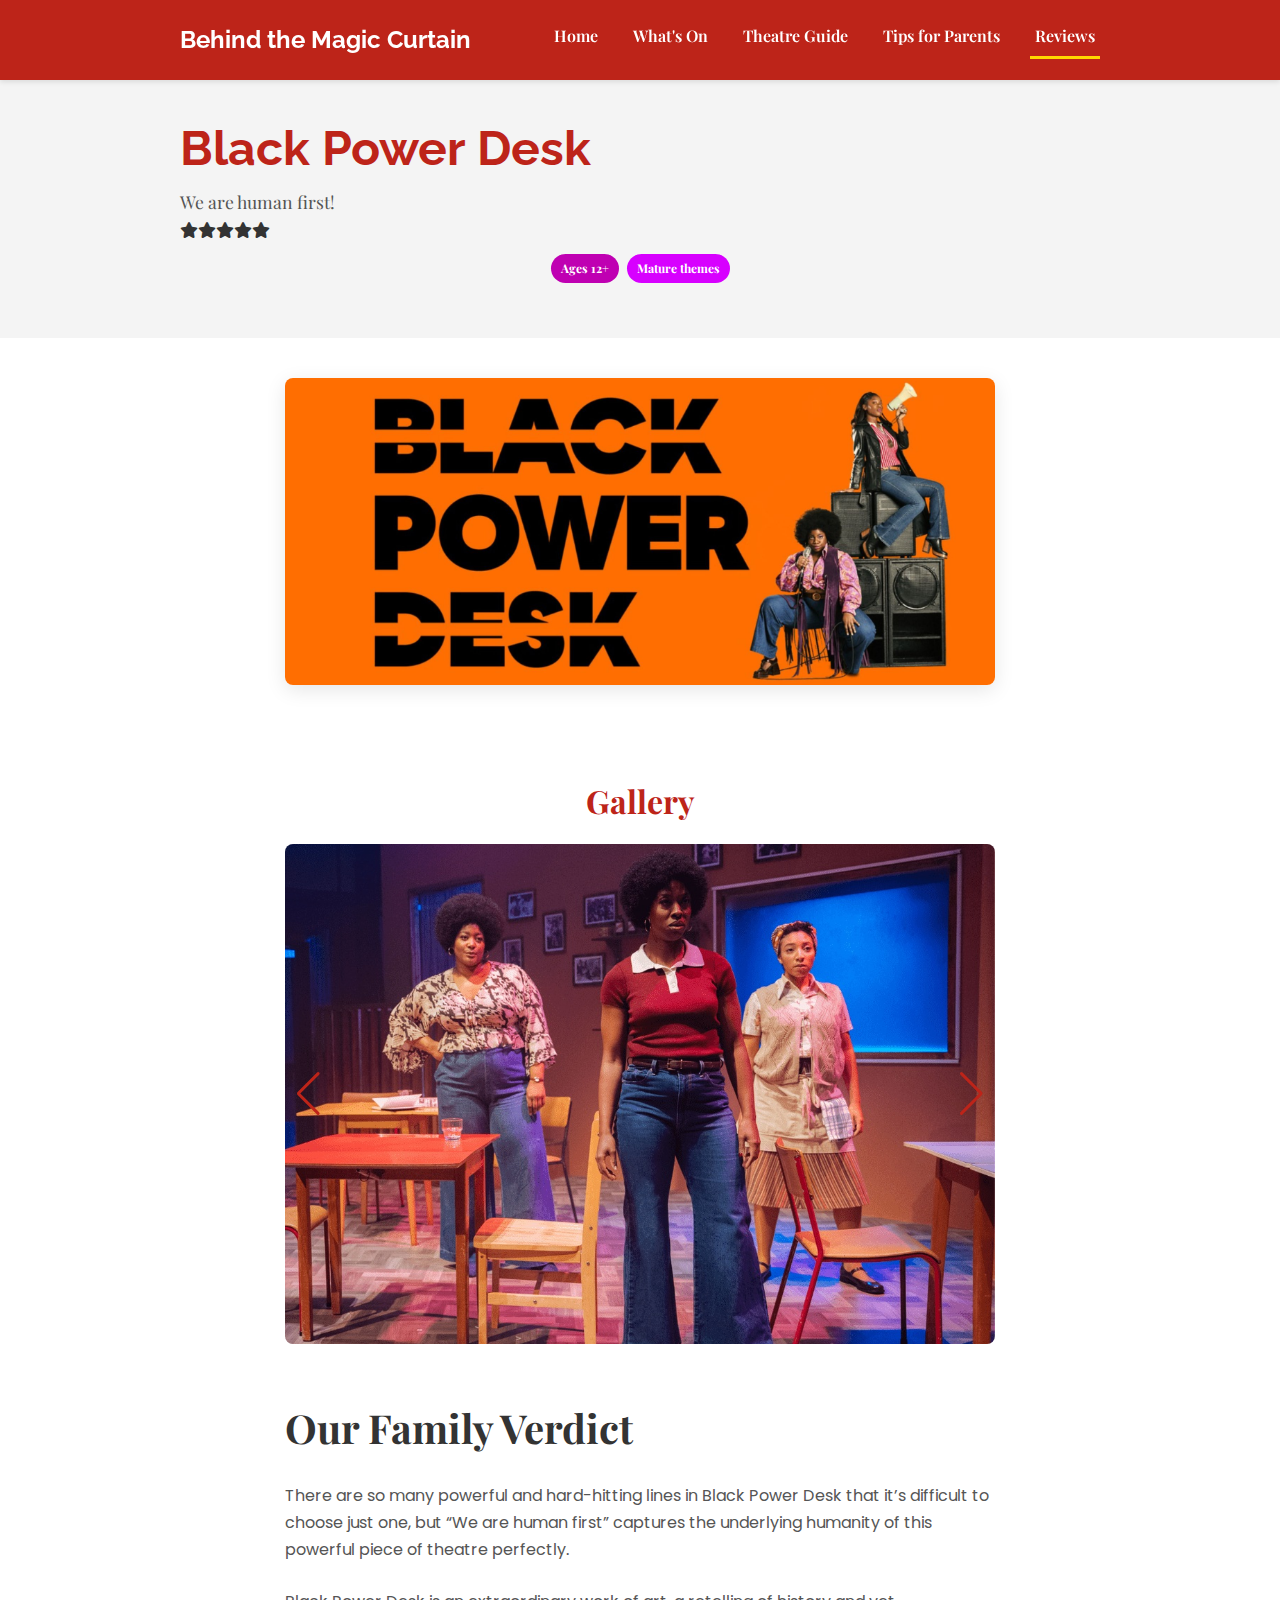
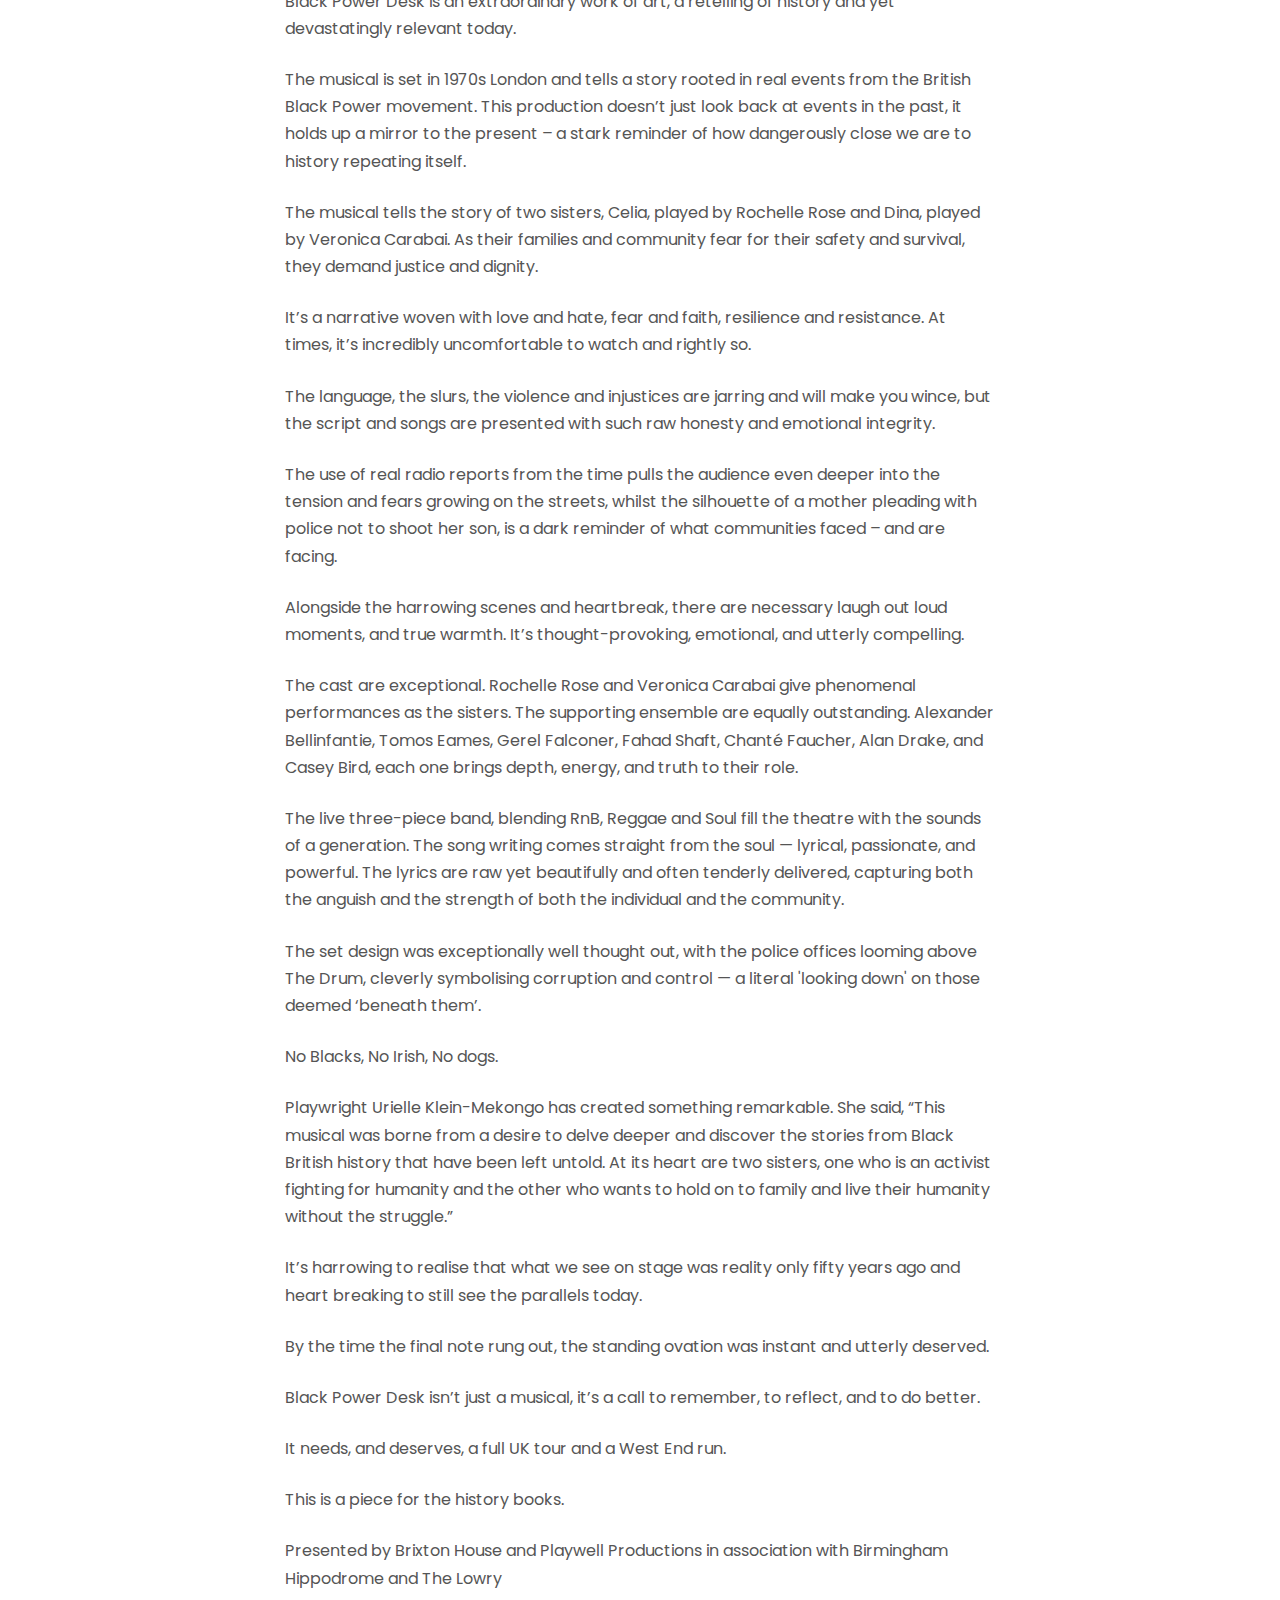
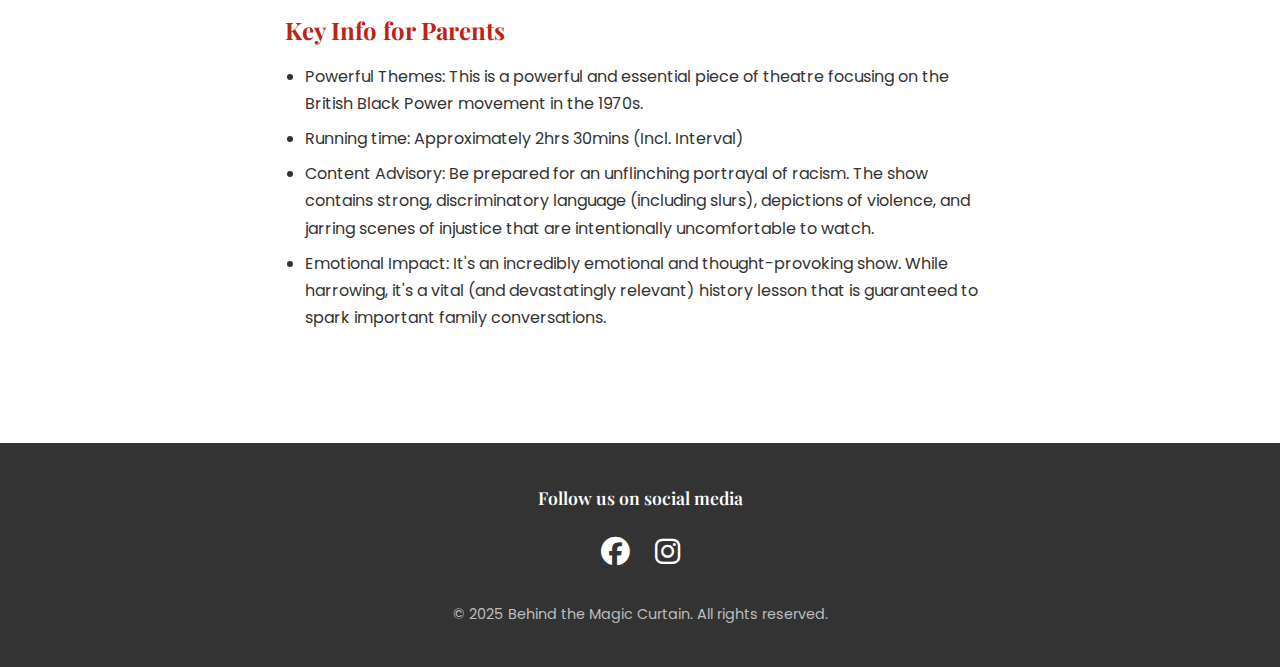
<file: black-power-desk.html>
<!DOCTYPE html>
<html lang="en">
<head>
    <meta charset="UTF-8">
    <meta name="viewport" content="width=device-width, initial-scale=1.0">
    <title>Review: Black Power Desk | Behind the Magic Curtain</title>
    
    <link rel="preconnect" href="https://fonts.googleapis.com">
    <link rel="preconnect" href="https://fonts.gstatic.com" crossorigin>
    <link href="https://fonts.googleapis.com/css2?family=Playfair+Display:wght@700&family=Poppins:wght@400;600&family=Raleway:wght@500;700&display=swap" rel="stylesheet">
    
    <link rel="stylesheet" href="https://cdn.jsdelivr.net/npm/swiper@11/swiper-bundle.min.css">
    <link rel="stylesheet" href="style.css">
    <link rel="stylesheet" href="https://cdnjs.cloudflare.com/ajax/libs/font-awesome/6.5.2/css/all.min.css">
</head>
<body>

    <header class="site-header">
        <div class="container">
            <div class="logo"><a href="index.html">Behind the Magic Curtain</a></div>
            <nav class="main-nav"><button class="nav-toggle" aria-label="toggle navigation"><span class="hamburger"></span></button><ul><li><a href="index.html">Home</a></li><li><a href="whats-on.html">What's On</a></li><li><a href="theatre-guide.html">Theatre Guide</a></li><li><a href="tips-for-parents.html">Tips for Parents</a></li><li><a href="reviews.html" class="active">Reviews</a></li></ul></nav>
        </div>
    </header>

    <main>
        <section class="review-header page-header">
            <div class="container">
                <h1>Black Power Desk</h1>
                <p class="review-subtitle">We are human first!</p>
<div class="header-star-rating"><i class="fa-solid fa-star"></i><i class="fa-solid fa-star"></i><i class="fa-solid fa-star"></i><i class="fa-solid fa-star"></i><i class="fa-solid fa-star"></i></div>
                <div class="card-tags">
    <span class="tag tag-age">Ages 12+</span>
    <span class="tag tag-mature">Mature themes</span>

                </div>
            </div>
        </section>

        <section class="page-content">
            <div class="container content-article">
                <img src="images/black-power-desk.jpg" alt="Celia and Dina sit next to the title Black Power Desk" class="review-main-image">

        <div class="review-gallery">
            <h2>Gallery</h2>
            <div class="swiper">
                <div class="swiper-wrapper">
                    
                <div class="swiper-slide">
                    <img src="images/black-power-desk-1.jpg" alt="Gallery image">
                </div>
                
                <div class="swiper-slide">
                    <img src="images/black-power-desk-2.jpg" alt="Gallery image">
                </div>
                
                <div class="swiper-slide">
                    <img src="images/black-power-desk-3.jpg" alt="Gallery image">
                </div>
                
                <div class="swiper-slide">
                    <img src="images/black-power-desk-4.jpg" alt="Gallery image">
                </div>
                
                <div class="swiper-slide">
                    <img src="images/black-power-desk-5.jpg" alt="Gallery image">
                </div>
                
                </div>
                <div class="swiper-button-prev"></div>
                <div class="swiper-button-next"></div>
                <div class="swiper-pagination"></div>
            </div>
        </div>
        
                <h2>Our Family Verdict</h2>
    <p>There are so many powerful and hard-hitting lines in Black Power Desk that it’s difficult to choose just one, but “We are human first” captures the underlying humanity of this powerful piece of theatre perfectly.</p>
    <p>Black Power Desk is an extraordinary work of art, a retelling of history and yet devastatingly relevant today.</p>
    <p>The musical is set in 1970s London and tells a story rooted in real events from the British Black Power movement. This production doesn’t just look back at events in the past, it holds up a mirror to the present – a stark reminder of how dangerously close we are to history repeating itself.</p>
    <p>The musical tells the story of two sisters, Celia, played by Rochelle Rose and Dina, played by Veronica Carabai. As their families and community fear for their safety and survival, they demand justice and dignity.</p>
    <p>It’s a narrative woven with love and hate, fear and faith, resilience and resistance. At times, it’s incredibly uncomfortable to watch and rightly so.</p>
    <p>The language, the slurs, the violence and injustices are jarring and will make you wince, but the script and songs are presented with such raw honesty and emotional integrity.</p>
    <p>The use of real radio reports from the time pulls the audience even deeper into the tension and fears growing on the streets, whilst the silhouette of a mother pleading with police not to shoot her son, is a dark reminder of what communities faced – and are facing.</p>
    <p>Alongside the harrowing scenes and heartbreak, there are necessary laugh out loud moments, and true warmth. It’s thought-provoking, emotional, and utterly compelling.</p>
    <p>The cast are exceptional. Rochelle Rose and Veronica Carabai give phenomenal performances as the sisters. The supporting ensemble are equally outstanding. Alexander Bellinfantie, Tomos Eames, Gerel Falconer, Fahad Shaft, Chanté Faucher, Alan Drake, and Casey Bird, each one brings depth, energy, and truth to their role.</p>
    <p>The live three-piece band, blending RnB, Reggae and Soul fill the theatre with the sounds of a generation. The song writing comes straight from the soul — lyrical, passionate, and powerful. The lyrics are raw yet beautifully and often tenderly delivered, capturing both the anguish and the strength of both the individual and the community.</p>
    <p>The set design was exceptionally well thought out, with the police offices looming above The Drum, cleverly symbolising corruption and control — a literal 'looking down' on those deemed ‘beneath them’.</p>
    <p>No Blacks, No Irish, No dogs.</p>
    <p>Playwright Urielle Klein-Mekongo has created something remarkable. She said, “This musical was borne from a desire to delve deeper and discover the stories from Black British history that have been left untold. At its heart are two sisters, one who is an activist fighting for humanity and the other who wants to hold on to family and live their humanity without the struggle.”</p>
    <p>It’s harrowing to realise that what we see on stage was reality only fifty years ago and heart breaking to still see the parallels today.</p>
    <p>By the time the final note rung out, the standing ovation was instant and utterly deserved.</p>
    <p>Black Power Desk isn’t just a musical, it’s a call to remember, to reflect, and to do better.</p>
    <p>It needs, and deserves, a full UK tour and a West End run.</p>
    <p>This is a piece for the history books.</p>
    <p>Presented by Brixton House and Playwell Productions in association with Birmingham Hippodrome and The Lowry</p>

                <article>
                    <h3>Key Info for Parents</h3>
                    <ul>
        <li>Powerful Themes: This is a powerful and essential piece of theatre focusing on the British Black Power movement in the 1970s.</li>
        <li>Running time: Approximately 2hrs 30mins (Incl. Interval)</li>
        <li>Content Advisory: Be prepared for an unflinching portrayal of racism. The show contains strong, discriminatory language (including slurs), depictions of violence, and jarring scenes of injustice that are intentionally uncomfortable to watch.</li>
        <li>Emotional Impact: It's an incredibly emotional and thought-provoking show. While harrowing, it's a vital (and devastatingly relevant) history lesson that is guaranteed to spark important family conversations.</li>
    </ul>
                </article>
                
            </div>
        </section>
    </main>

    <footer class="site-footer">
        <div class="container"><p class="footer-social-tagline">Follow us on social media</p><div class="footer-social-links"><a href="https://www.facebook.com/share/1GMtoVD5PB/" target="_blank" aria-label="Visit our Facebook page"><i class="fa-brands fa-facebook"></i></a> <a href="https://www.instagram.com/behind.the.magic.curtain" target="_blank" aria-label="Visit our Instagram page"><i class="fa-brands fa-instagram"></i></a></div><p class="footer-copyright">&copy; 2025 Behind the Magic Curtain. All rights reserved.</p></div>
    </footer>

    <script src="https://cdn.jsdelivr.net/npm/swiper@11/swiper-bundle.min.js"></script>
    <script src="script.js"></script>
</body>
</html>
</file>
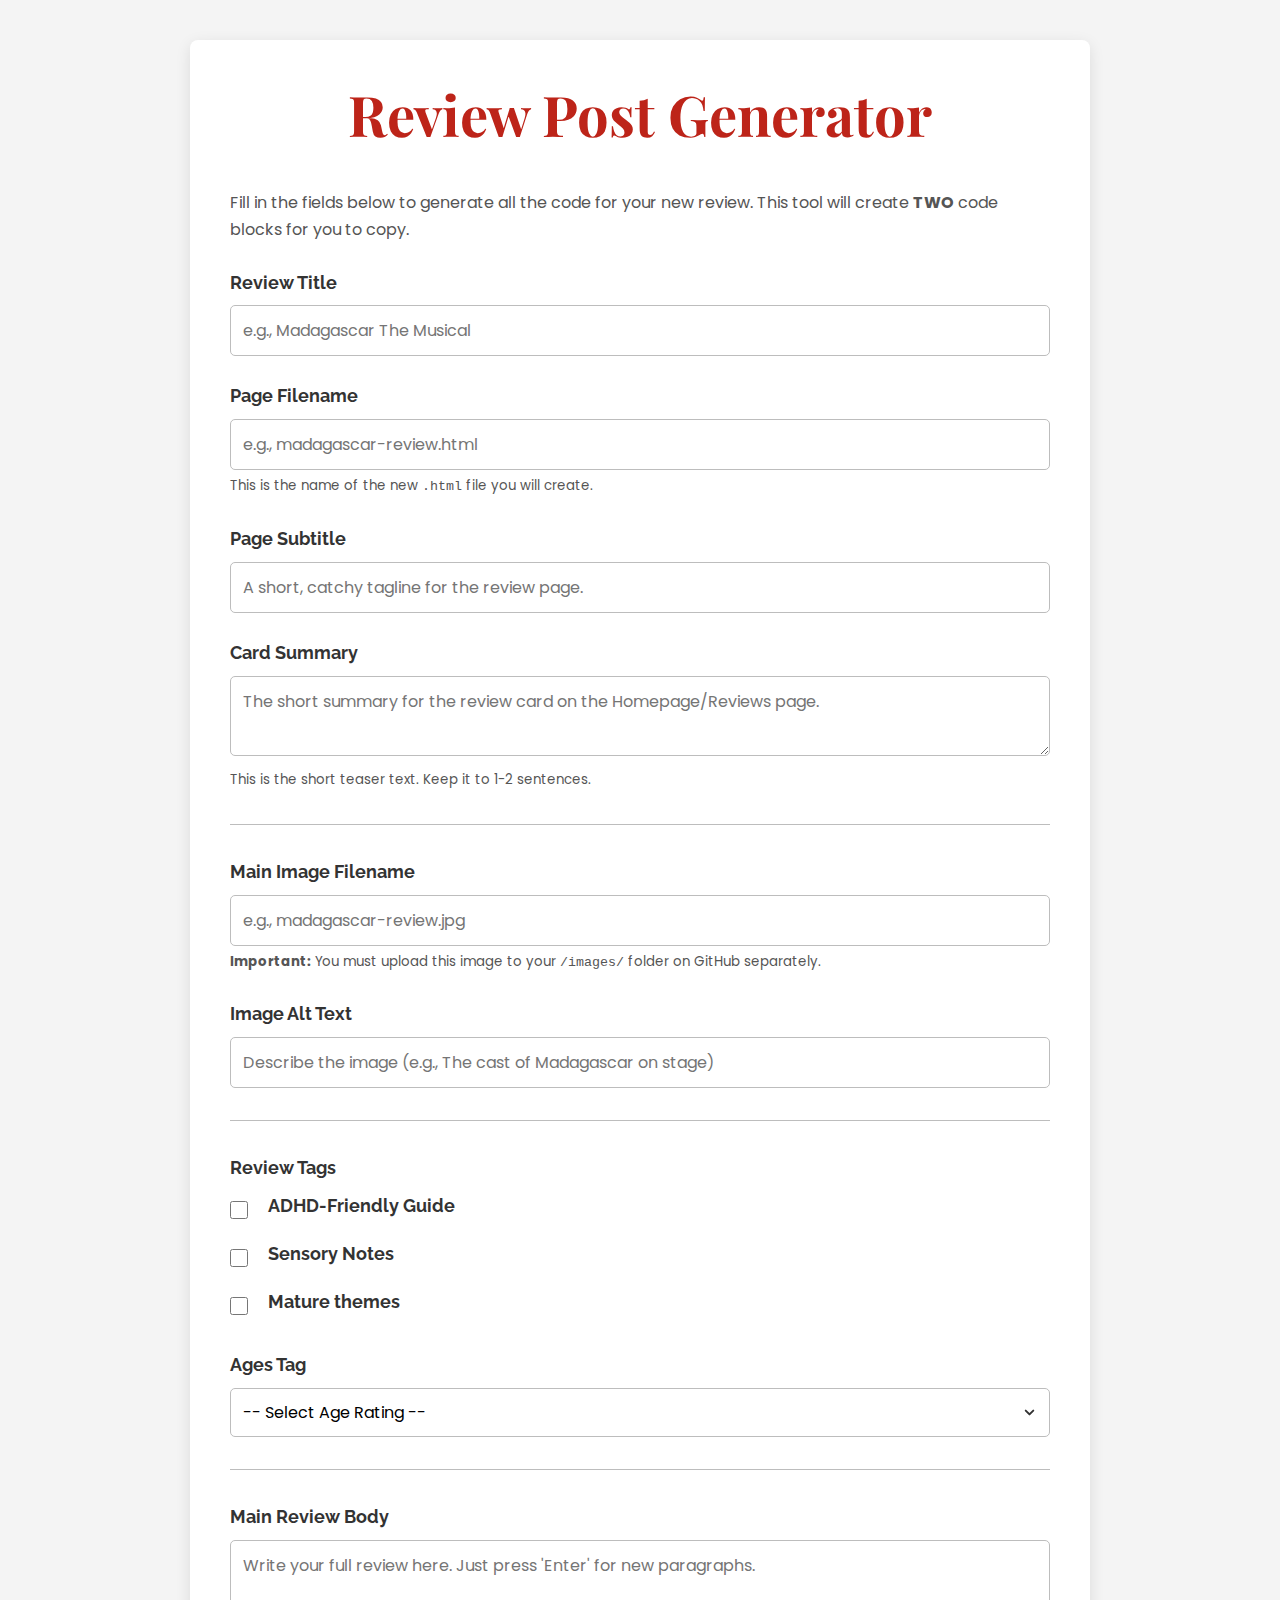
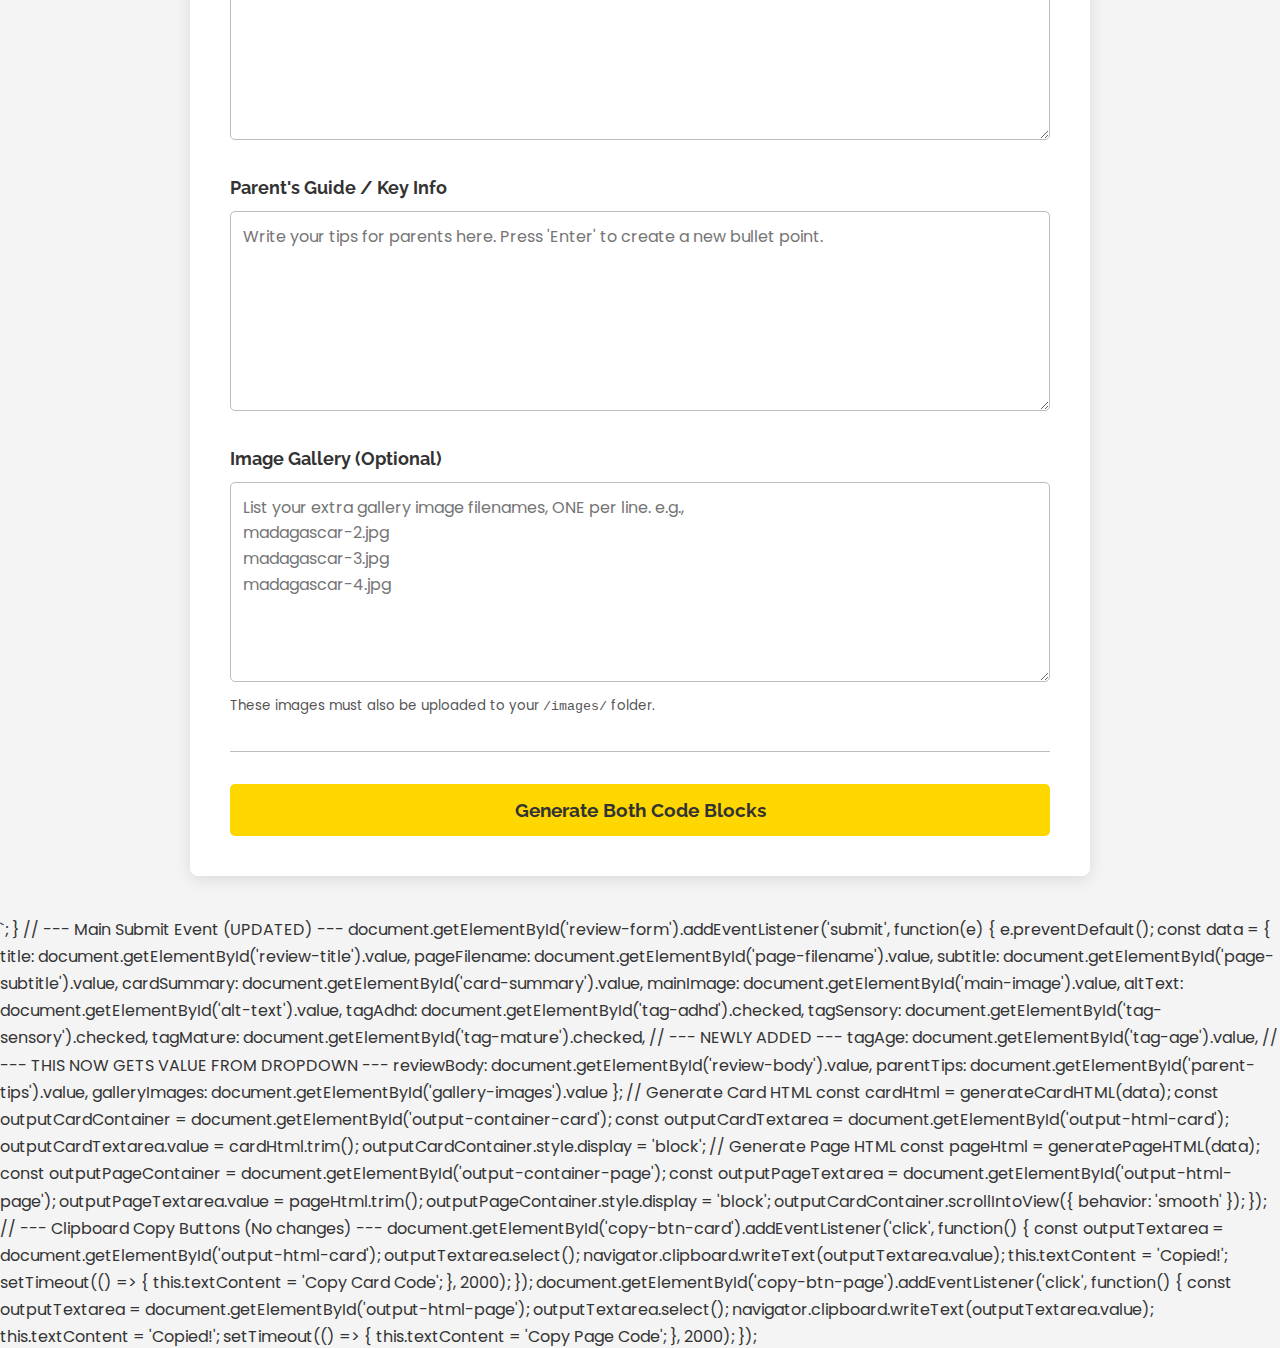
<file: create-review.html>
<!DOCTYPE html>
<html lang="en">
<head>
    <meta charset="UTF-8">
    <meta name="viewport" content="width=device-width, initial-scale=1.0">
    <title>Review Post Generator</title>
    <link rel="preconnect" href="https://fonts.googleapis.com">
    <link rel="preconnect" href="https://fonts.gstatic.com" crossorigin>
    <link href="https://fonts.googleapis.com/css2?family=Playfair+Display:wght@700&family=Poppins:wght@400;600&family=Raleway:wght@500;700&display=swap" rel="stylesheet">
    
    <link rel="stylesheet" href="style.css">

    <style>
        body {
            background: #f4f4f4;
        }
        .tool-container {
            max-width: 900px;
            margin: 40px auto;
            padding: 40px;
            background: #fff;
            border-radius: 8px;
            box-shadow: 0 4px 15px rgba(0,0,0,0.1);
        }
        .tool-container h1 {
            color: #bd2419;
            font-family: 'Playfair Display', serif;
            text-align: center;
            margin-top: 0;
        }
        .form-group {
            margin-bottom: 25px;
        }
        .form-group label {
            font-family: 'Raleway', sans-serif;
            font-weight: 700;
            font-size: 1.1rem;
            display: block;
            margin-bottom: 8px;
        }
        .form-group input[type="text"],
        .form-group textarea,
        .form-group select { /* ADDED 'select' */
            width: 100%;
            padding: 12px;
            font-family: 'Poppins', sans-serif;
            font-size: 1rem;
            border: 1px solid #bdbdbd;
            border-radius: 5px;
        }
        /* --- NEW STYLE for the dropdown arrow --- */
        .form-group select {
            background-color: #fff;
            -webkit-appearance: none;
            -moz-appearance: none;
            appearance: none;
            background-image: url('data:image/svg+xml;charset=US-ASCII,%3Csvg%20width%3D%2220%22%20height%3D%2220%22%20xmlns%3D%22http%3A%2F%2Fwww.w3.org%2F2000%2Fsvg%22%20viewBox%3D%220%200%2020%2020%22%20fill%3D%22%23333%22%3E%3Cpath%20d%3D%22M5.293%207.293a1%201%200%20011.414%200L10%2010.586l3.293-3.293a1%201%200%20111.414%201.414l-4%204a1%201%200%2001-1.414%200l-4-4a1%201%200%20010-1.414z%22%20%2F%3E%3C%2Fsvg%3E');
            background-repeat: no-repeat;
            background-position: right 10px center;
            background-size: 1.2em;
        }
        .form-group textarea {
            min-height: 200px;
            line-height: 1.6;
        }
        .form-group .checkbox-group {
            display: flex;
            gap: 20px;
            align-items: center;
            margin-bottom: 10px; /* Added for spacing */
        }
        .form-group input[type="checkbox"] {
            width: 18px;
            height: 18px;
        }
        .form-group small {
            display: block;
            font-family: 'Poppins', sans-serif;
            color: #555;
            margin-top: 5px;
        }
        .btn-generate {
            display: block;
            width: 100%;
            padding: 15px;
            font-family: 'Raleway', sans-serif;
            font-size: 1.2rem;
            font-weight: 700;
            color: #333;
            background: #ffd700;
            border: none;
            border-radius: 5px;
            cursor: pointer;
            transition: background 0.3s ease;
        }
        .btn-generate:hover {
            background: #ffc700;
        }
        .output-container {
            margin-top: 40px;
            border: 2px solid #f4f4f4;
            padding: 20px;
            border-radius: 8px;
        }
        .output-container h2 {
            margin-top: 0;
            font-family: 'Playfair Display', serif;
            color: #bd2419;
        }
        .output-container textarea {
            width: 100%;
            min-height: 300px;
            font-family: monospace;
            background: #2d2d2d;
            color: #90ee90;
            padding: 20px;
        }
        .btn-copy {
            display: inline-block;
            width: auto;
            padding: 10px 20px;
            margin-top: 10px;
            font-family: 'Raleway', sans-serif;
            font-weight: 700;
            color: #fff;
            background: #00b2bf;
            border: none;
            border-radius: 5px;
            cursor: pointer;
        }
    </style>
</head>
<body>

    <div class="tool-container">
        <h1>Review Post Generator</h1>
        <p>Fill in the fields below to generate all the code for your new review. This tool will create <strong>TWO</strong> code blocks for you to copy.</p>
        
        <form id="review-form">
            
            <div class="form-group">
                <label for="review-title">Review Title</label>
                <input type="text" id="review-title" placeholder="e.g., Madagascar The Musical" required>
            </div>
            
            <div class="form-group">
                <label for="page-filename">Page Filename</label>
                <input type="text" id="page-filename" placeholder="e.g., madagascar-review.html" required>
                <small>This is the name of the new <code>.html</code> file you will create.</small>
            </div>
            
            <div class="form-group">
                <label for="page-subtitle">Page Subtitle</label>
                <input type="text" id="page-subtitle" placeholder="A short, catchy tagline for the review page." required>
            </div>
            
            <div class="form-group">
                <label for="card-summary">Card Summary</label>
                <textarea id="card-summary" placeholder="The short summary for the review card on the Homepage/Reviews page." style="min-height: 80px;" required></textarea>
                <small>This is the short teaser text. Keep it to 1-2 sentences.</small>
            </div>

            <hr>

            <div class="form-group">
                <label for="main-image">Main Image Filename</label>
                <input type="text" id="main-image" placeholder="e.g., madagascar-review.jpg" required>
                <small><strong>Important:</strong> You must upload this image to your <code>/images/</code> folder on GitHub separately.</small>
            </div>
            
            <div class="form-group">
                <label for="alt-text">Image Alt Text</label>
                <input type="text" id="alt-text" placeholder="Describe the image (e.g., The cast of Madagascar on stage)" required>
            </div>

            <hr>

            <div class="form-group">
                <label>Review Tags</label>
                <div class="checkbox-group">
                    <input type="checkbox" id="tag-adhd">
                    <label for="tag-adhd">ADHD-Friendly Guide</label>
                </div>
                <div class="checkbox-group">
                    <input type="checkbox" id="tag-sensory">
                    <label for="tag-sensory">Sensory Notes</label>
                </div>
                <div class="checkbox-group">
                    <input type="checkbox" id="tag-mature">
                    <label for="tag-mature">Mature themes</label>
                </div>
                
                <div style="height: 15px;"></div>
                
                <label for="tag-age">Ages Tag</label>
                <select id="tag-age">
                    <option value="">-- Select Age Rating --</option>
                    <option value="Ages 0+">Ages 0+</option>
                    <option value="Ages 1+">Ages 1+</option>
                    <option value="Ages 2+">Ages 2+</option>
                    <option value="Ages 3+">Ages 3+</option>
                    <option value="Ages 4+">Ages 4+</option>
                    <option value="Ages 5+">Ages 5+</option>
                    <option value="Ages 6+">Ages 6+</option>
                    <option value="Ages 7+">Ages 7+</option>
                    <option value="Ages 8+">Ages 8+</option>
                    <option value="Ages 9+">Ages 9+</option>
                    <option value="Ages 10+">Ages 10+</option>
                    <option value="Ages 11+">Ages 11+</option>
                    <option value="Ages 12+">Ages 12+</option>
                    <option value="Ages 13+">Ages 13+</option>
                    <option value="Ages 14+">Ages 14+</option>
                    <option value="Ages 15+">Ages 15+</option>
                    <option value="Ages 16+">Ages 16+</option>
                    <option value="Grown ups">Grown ups</option>
                </select>
            </div>

            <hr>

            <div class="form-group">
                <label for="review-body">Main Review Body</label>
                <textarea id="review-body" placeholder="Write your full review here. Just press 'Enter' for new paragraphs."></textarea>
            </div>
            
            <div class="form-group">
                <label for="parent-tips">Parent's Guide / Key Info</label>
                <textarea id="parent-tips" placeholder="Write your tips for parents here. Press 'Enter' to create a new bullet point."></textarea>
            </div>

            <div class="form-group">
                <label for="gallery-images">Image Gallery (Optional)</label>
                <textarea id="gallery-images" placeholder="List your extra gallery image filenames, ONE per line. e.g.,
madagascar-2.jpg
madagascar-3.jpg
madagascar-4.jpg"></textarea>
                <small>These images must also be uploaded to your <code>/images/</code> folder.</small>
            </div>

            <hr>

            <button type="submit" class="btn-generate" id="generate-btn">Generate Both Code Blocks</button>
        </form>
        
        <div class="output-container" id="output-container-card" style="display: none;">
            <h2>1. Review Card HTML</h2>
            <p>Paste this card code into <code>index.html</code> (Featured Reviews) and <code>reviews.html</code> (main list).</p>
            <textarea id="output-html-card" readonly></textarea>
            <button class="btn-copy" id="copy-btn-card">Copy Card Code</button>
        </div>

        <div class="output-container" id="output-container-page" style="display: none;">
            <h2>2. Full Review Page HTML</h2>
            <p>Create a new file (e.g., <code>madagascar-review.html</code>) and paste this code in.</p>
            <textarea id="output-html-page" readonly></textarea>
            <button class="btn-copy" id="copy-btn-page">Copy Page Code</button>
        </div>
    </div>
    
    <script>
        // --- Helper Functions (No changes) ---
        function formatTextToHtml(text) {
            if (!text) return '';
            return text.split('\n')
                       .filter(line => line.trim() !== '')
                       .map(line => `    <p>${line.trim()}</p>`)
                       .join('\n');
        }

        function formatListToHtml(text) {
            if (!text) return '';
            const items = text.split('\n')
                              .filter(line => line.trim() !== '')
                              .map(line => `        <li>${line.trim()}</li>`)
                              .join('\n');
            return `<ul>\n${items}\n    </ul>`;
        }

        function formatGallery(text) {
            if (!text) return '';
            const images = text.split('\n')
                               .filter(line => line.trim() !== '')
                               .map(line => `
                <div class="swiper-slide">
                    <img src="images/${line.trim()}" alt="Gallery image">
                </div>
                `)
                               .join('');
            
            return `
        <div class="review-gallery">
            <h2>Gallery</h2>
            <div class="swiper">
                <div class="swiper-wrapper">
                    ${images}
                </div>
                <div class="swiper-button-prev"></div>
                <div class="swiper-button-next"></div>
                <div class="swiper-pagination"></div>
            </div>
        </div>
        `;
        }

        // --- NEW/UPDATED Tag Builder Function ---
        function buildTagsHTML(data) {
            let tagsHTML = '';
            if (data.tagAge) {
                tagsHTML += `    <span class="tag tag-age">${data.tagAge}</span>\n`;
            }
            if (data.tagAdhd) {
                tagsHTML += `    <span class="tag tag-adhd">ADHD-Friendly Guide</span>\n`;
            }
            if (data.tagSensory) {
                tagsHTML += `    <span class="tag tag-sensory">Sensory Notes</span>\n`;
            }
            // --- NEW TAG ADDED ---
            if (data.tagMature) {
                tagsHTML += `    <span class="tag tag-mature">Mature themes</span>\n`;
            }
            return tagsHTML;
        }

        // --- Card Generator Function (UPDATED) ---
        function generateCardHTML(data) {
            const tagsHTML = buildTagsHTML(data); // Use the new function

            return `
<div class="card">
    <img src="images/${data.mainImage}" alt="${data.altText}">
    <div class="card-content">
        <h3>${data.title}</h3>
        <div class="card-tags">
${tagsHTML.trim()}
        </div>
        <p>${data.cardSummary}</p>
        <a href="${data.pageFilename}" class="btn btn-secondary">Read Full Review</a>
    </div>
</div>
`;
        }

        // --- Full Page Generator Function (UPDATED) ---
        function generatePageHTML(data) {
            const tagsHTML = buildTagsHTML(data); // Use the new function

            let tipsHTML = '';
            if (data.parentTips) {
                tipsHTML = `
                <article>
                    <h3>Key Info for Parents</h3>
                    ${formatListToHtml(data.parentTips)}
                </article>
                `;
            }

            const reviewBodyHTML = formatTextToHtml(data.reviewBody);
            const galleryHTML = formatGallery(data.galleryImages);

            return `
<!DOCTYPE html>
<html lang="en">
<head>
    <meta charset="UTF-8">
    <meta name="viewport" content="width=device-width, initial-scale=1.0">
    <title>Review: ${data.title} | Behind the Magic Curtain</title>
    
    <link rel="preconnect" href="https://fonts.googleapis.com">
    <link rel="preconnect" href="https://fonts.gstatic.com" crossorigin>
    <link href="https://fonts.googleapis.com/css2?family=Playfair+Display:wght@700&family=Poppins:wght@400;600&family=Raleway:wght@500;7Data;swap" rel="stylesheet">
    
    <link rel="stylesheet" href="https://cdn.jsdelivr.net/npm/swiper@11/swiper-bundle.min.css">
    <link rel="stylesheet" href="style.css">
    <link rel="stylesheet" href="https://cdnjs.cloudflare.com/ajax/libs/font-awesome/6.5.2/css/all.min.css">
</head>
<body>

    <header class="site-header">
        <div class="container">
            <div class="logo">
                <a href="index.html">Behind the Magic Curtain</a>
            </div>
            <nav class="main-nav">
                <button class="nav-toggle" aria-label="toggle navigation">
                    <span class="hamburger"></span>
                </button>
                <ul>
                    <li><a href="index.html">Home</a></li>
                    <li><a href="whats-on.html">What's On</a></li>
                    <li><a href="theatre-guide.html">Theatre Guide</a></li>
                    <li><a href="tips-for-parents.html">Tips for Parents</a></li>
                    <li><a href="reviews.html" class="active">Reviews</a></li>
                </ul>
            </nav>
        </div>
    </header>

    <main>
        
        <section class="review-header page-header">
            <div class="container">
                <h1>${data.title}</h1>
                <p class="review-subtitle">${data.subtitle}</p>
                <div class="card-tags">
${tagsHTML}
                </div>
            </div>
        </section>

        <section class="page-content">
            <div class="container content-article">
                
                <img src="images/${data.mainImage}" alt="${data.altText}" class="review-main-image">

${galleryHTML}

                <h2>Our Family Verdict</h2>
${reviewBodyHTML}
                
${tipsHTML}

            </div>
        </section>

    </main>

    <footer class="site-footer">
        <div class="container">
            <p class="footer-social-tagline">Follow us on social media</p>
            <div class="footer-social-links">
                <a href="https://www.facebook.com/share/1GMtoVD5PB/" target="_blank" aria-label="Visit our Facebook page">
                    <i class="fa-brands fa-facebook"></i>
                </a>
                <a href="https://www.instagram.com/behind.the.magic.curtain" target="_blank" aria-label="Visit our Instagram page">
                    <i class="fa-brands fa-instagram"></i>
                </a>
            </div>
            <p class="footer-copyright">&copy; 2025 Behind the Magic Curtain. All rights reserved.</p>
        </div>
    </footer>

    <script src="https://cdn.jsdelivr.net/npm/swiper@11/swiper-bundle.min.js"></script>
    <script src="script.js"></script>
</body>
</html>
            `;
        }
        
        // --- Main Submit Event (UPDATED) ---
        document.getElementById('review-form').addEventListener('submit', function(e) {
            e.preventDefault(); 
            
            const data = {
                title: document.getElementById('review-title').value,
                pageFilename: document.getElementById('page-filename').value,
                subtitle: document.getElementById('page-subtitle').value,
                cardSummary: document.getElementById('card-summary').value,
                mainImage: document.getElementById('main-image').value,
                altText: document.getElementById('alt-text').value,
                tagAdhd: document.getElementById('tag-adhd').checked,
                tagSensory: document.getElementById('tag-sensory').checked,
                tagMature: document.getElementById('tag-mature').checked, // --- NEWLY ADDED ---
                tagAge: document.getElementById('tag-age').value, // --- THIS NOW GETS VALUE FROM DROPDOWN ---
                reviewBody: document.getElementById('review-body').value,
                parentTips: document.getElementById('parent-tips').value,
                galleryImages: document.getElementById('gallery-images').value
            };
            
            // Generate Card HTML
            const cardHtml = generateCardHTML(data);
            const outputCardContainer = document.getElementById('output-container-card');
            const outputCardTextarea = document.getElementById('output-html-card');
            outputCardTextarea.value = cardHtml.trim();
            outputCardContainer.style.display = 'block';

            // Generate Page HTML
            const pageHtml = generatePageHTML(data);
            const outputPageContainer = document.getElementById('output-container-page');
            const outputPageTextarea = document.getElementById('output-html-page');
            outputPageTextarea.value = pageHtml.trim();
            outputPageContainer.style.display = 'block';
            
            outputCardContainer.scrollIntoView({ behavior: 'smooth' });
        });
        
        // --- Clipboard Copy Buttons (No changes) ---
        document.getElementById('copy-btn-card').addEventListener('click', function() {
            const outputTextarea = document.getElementById('output-html-card');
            outputTextarea.select();
            navigator.clipboard.writeText(outputTextarea.value);
            
            this.textContent = 'Copied!';
            setTimeout(() => { this.textContent = 'Copy Card Code'; }, 2000);
        });

        document.getElementById('copy-btn-page').addEventListener('click', function() {
            const outputTextarea = document.getElementById('output-html-page');
            outputTextarea.select();
            navigator.clipboard.writeText(outputTextarea.value);
            
            this.textContent = 'Copied!';
            setTimeout(() => { this.textContent = 'Copy Page Code'; }, 2000);
        });
        
    </script>
</body>
</html>
</file>
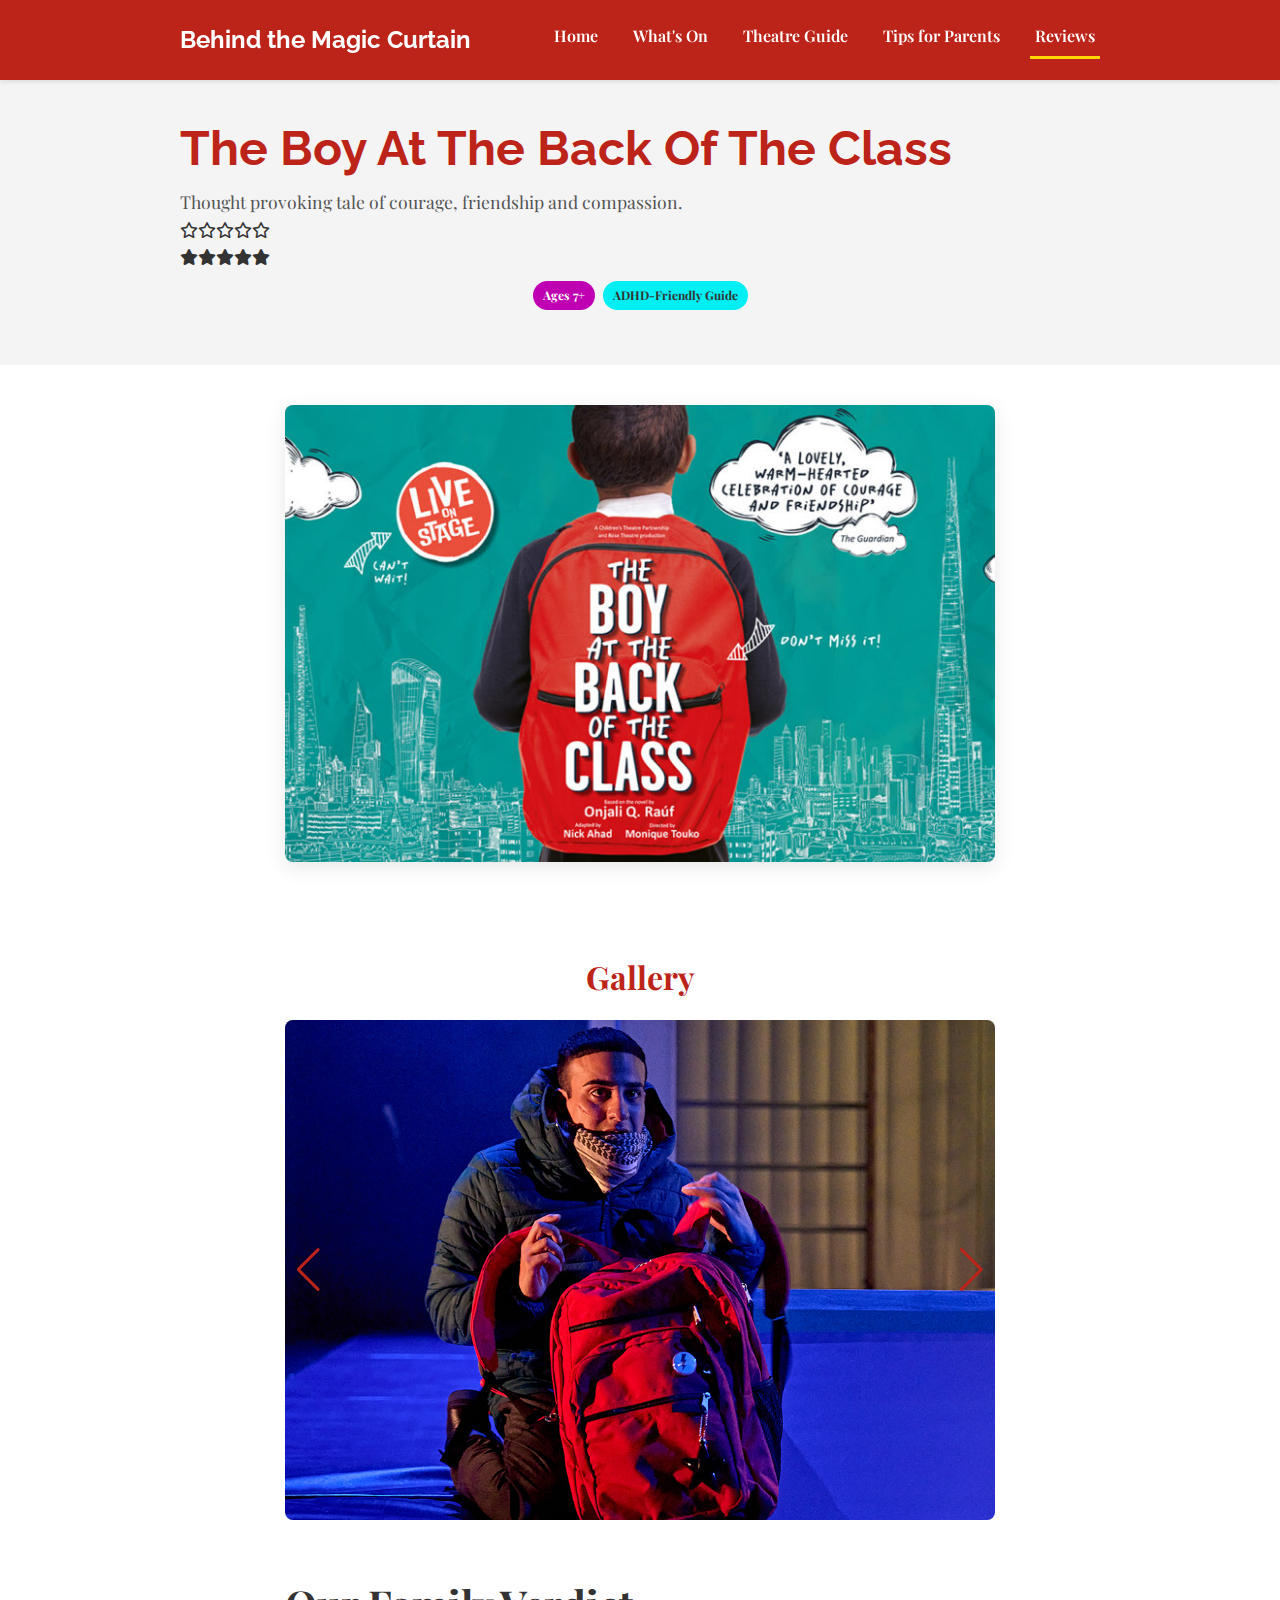
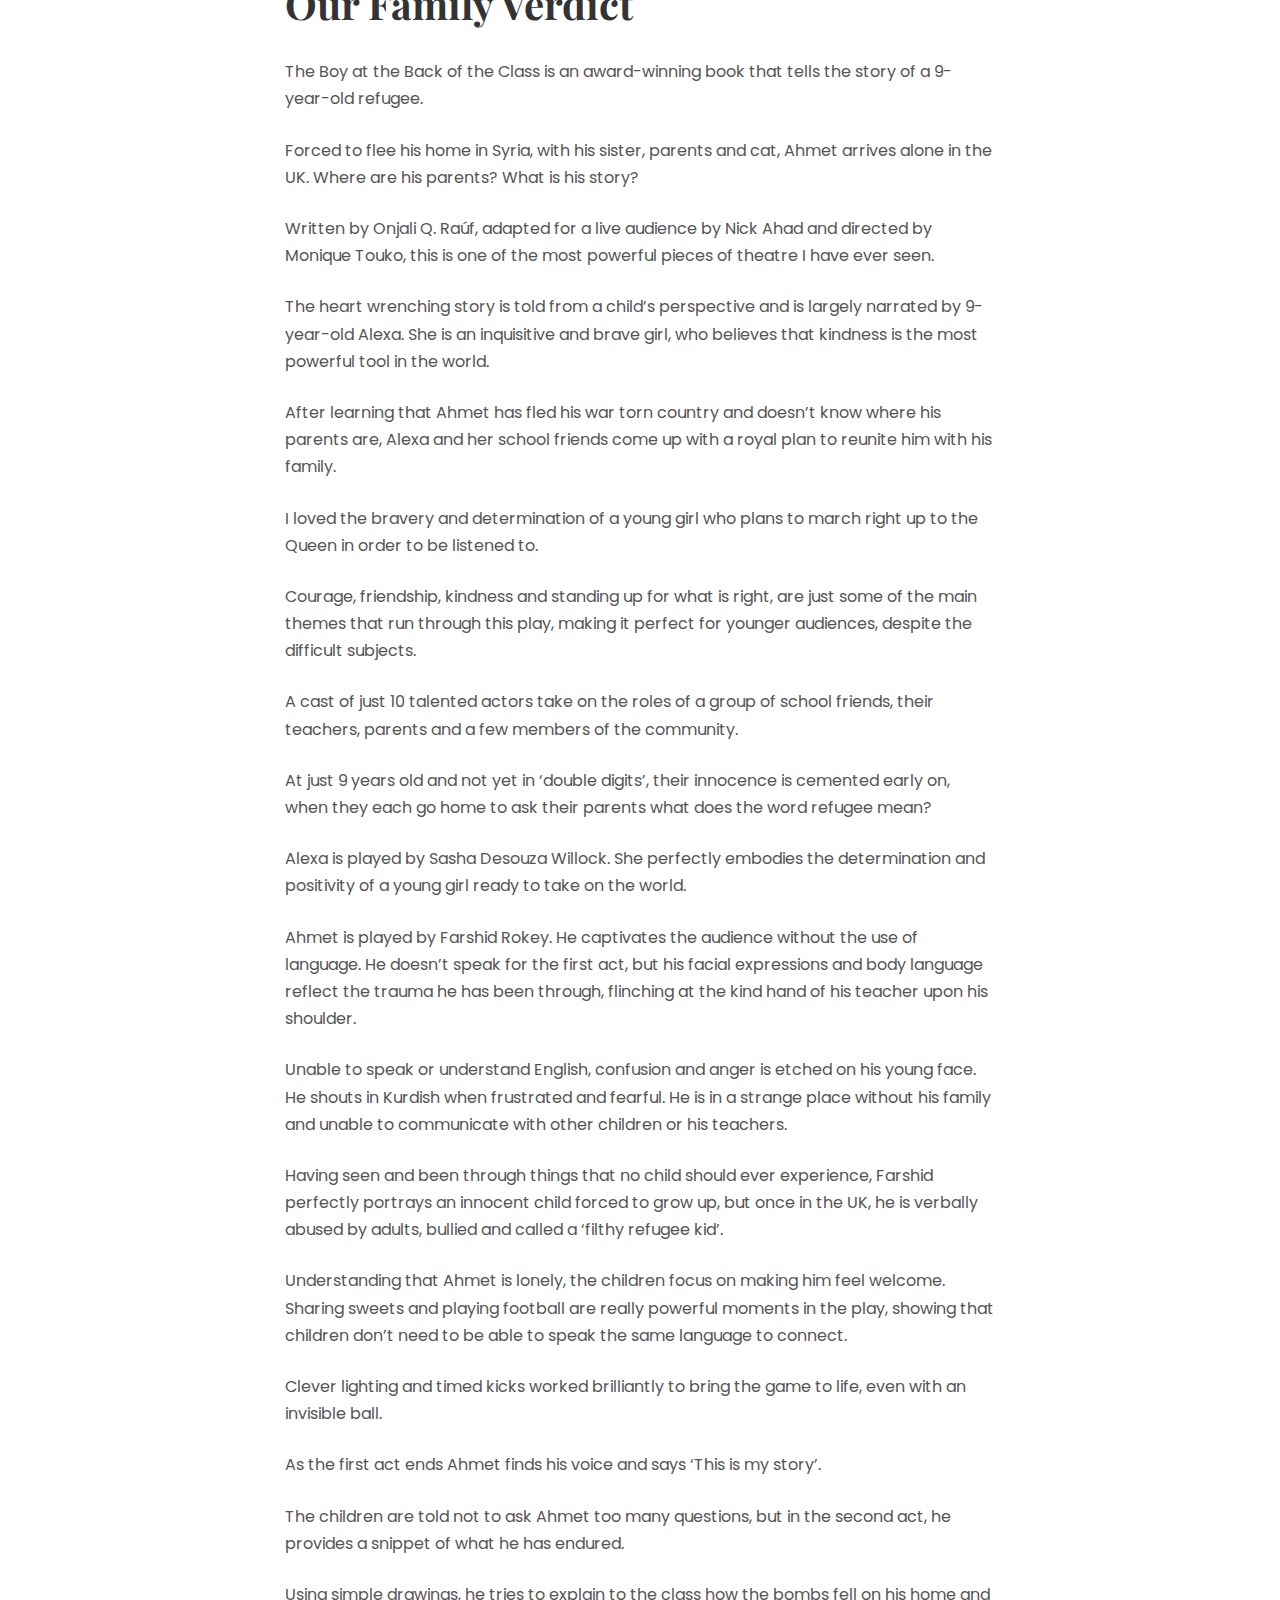
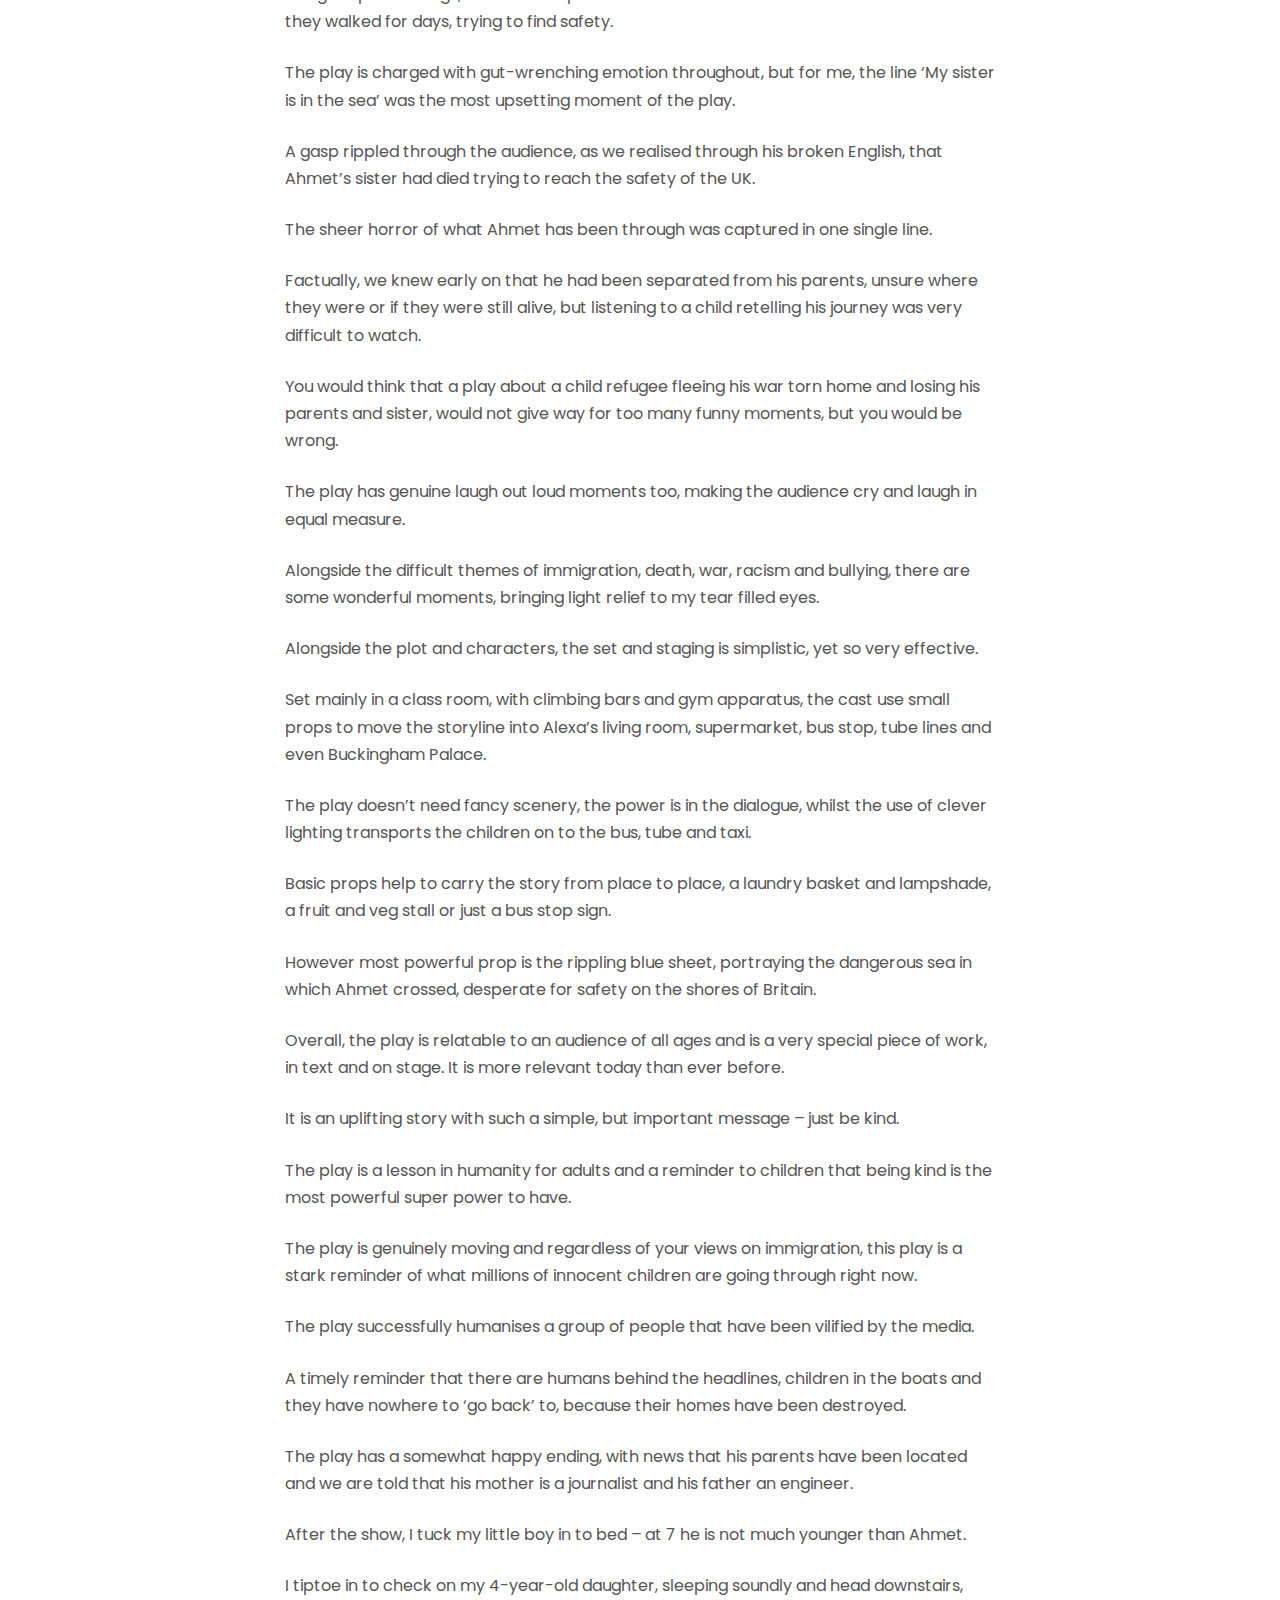
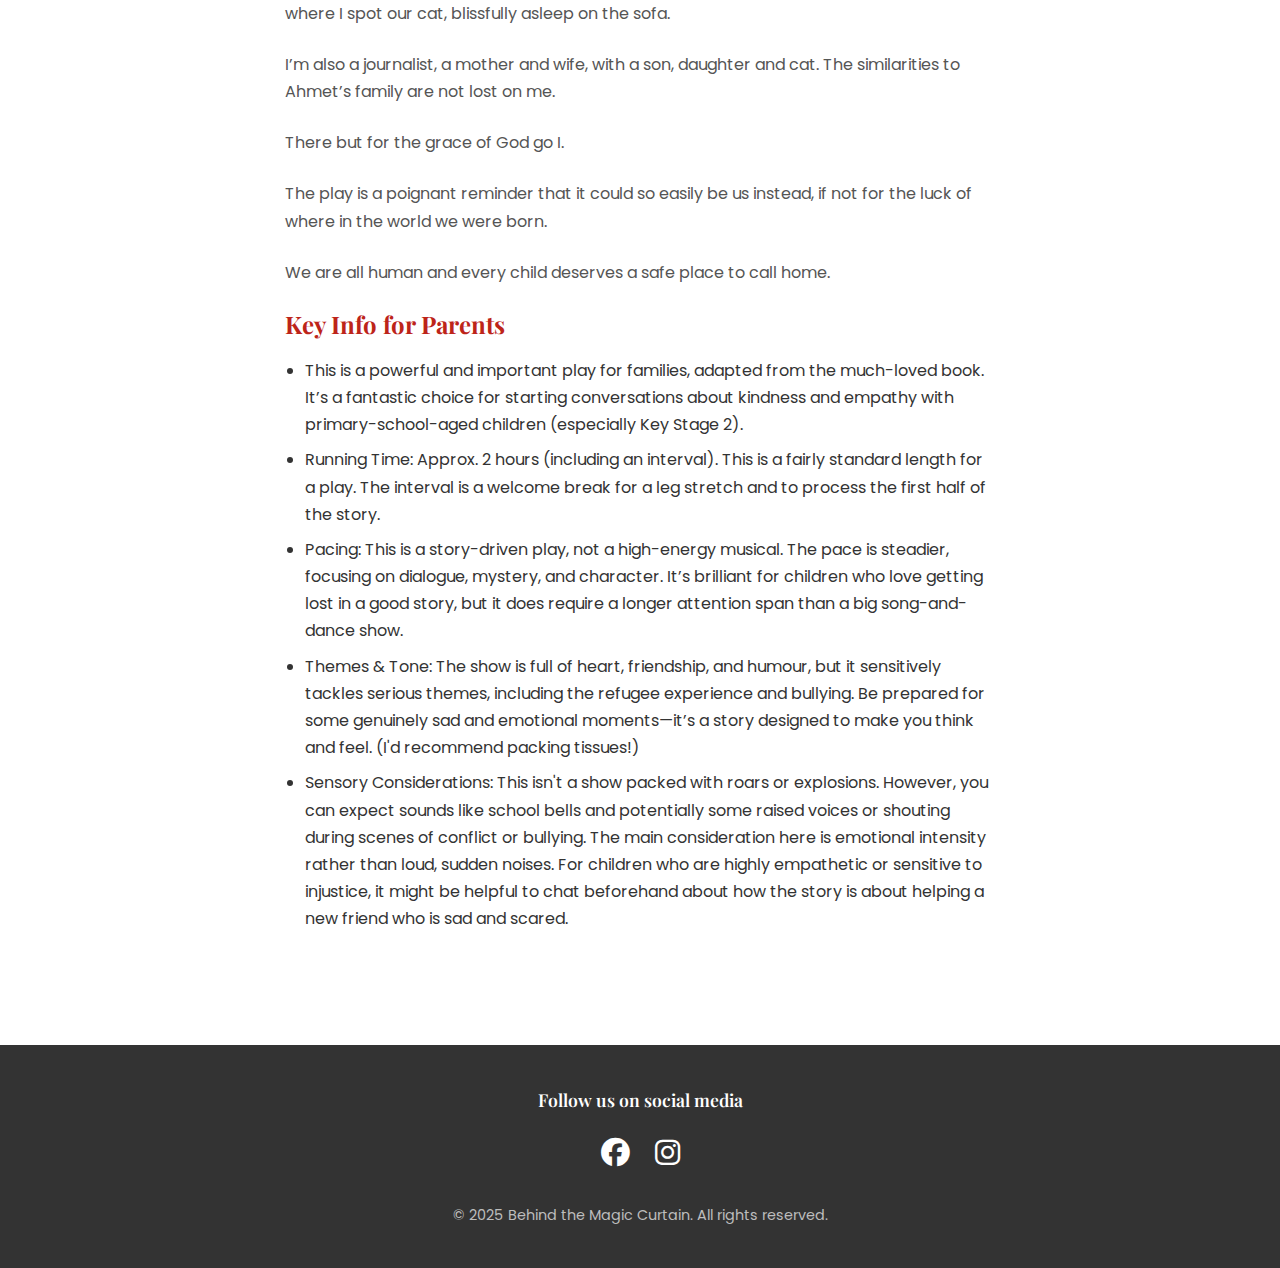
<file: the-boy-at-the-back-of-the-class.html>
<!DOCTYPE html>
<html lang="en">
<head>
    <meta charset="UTF-8">
    <meta name="viewport" content="width=device-width, initial-scale=1.0">
    <title>Review: The Boy At The Back Of The Class | Behind the Magic Curtain</title>
    
    <link rel="preconnect" href="https://fonts.googleapis.com">
    <link rel="preconnect" href="https://fonts.gstatic.com" crossorigin>
    <link href="https://fonts.googleapis.com/css2?family=Playfair+Display:wght@700&family=Poppins:wght@400;600&family=Raleway:wght@500;700&display=swap" rel="stylesheet">
    
    <link rel="stylesheet" href="https://cdn.jsdelivr.net/npm/swiper@11/swiper-bundle.min.css">
    <link rel="stylesheet" href="style.css">
    <link rel="stylesheet" href="https://cdnjs.cloudflare.com/ajax/libs/font-awesome/6.5.2/css/all.min.css">
</head>
<body>

    <header class="site-header">
        <div class="container">
            <div class="logo"><a href="index.html">Behind the Magic Curtain</a></div>
            <nav class="main-nav"><button class="nav-toggle" aria-label="toggle navigation"><span class="hamburger"></span></button><ul><li><a href="index.html">Home</a></li><li><a href="whats-on.html">What's On</a></li><li><a href="theatre-guide.html">Theatre Guide</a></li><li><a href="tips-for-parents.html">Tips for Parents</a></li><li><a href="reviews.html" class="active">Reviews</a></li></ul></nav>
        </div>
    </header>

    <main>
        <section class="review-header page-header">
            <div class="container">
                <h1>The Boy At The Back Of The Class</h1>
                <p class="review-subtitle">Thought provoking tale of courage, friendship and compassion.</p>

        <div class="header-star-rating">
            <div class="header-stars-empty">
                <i class="fa-regular fa-star"></i><i class="fa-regular fa-star"></i><i class="fa-regular fa-star"></i><i class="fa-regular fa-star"></i><i class="fa-regular fa-star"></i>
            </div>
            <div class="header-stars-full" style="width: 100%;">
                <i class="fa-solid fa-star"></i><i class="fa-solid fa-star"></i><i class="fa-solid fa-star"></i><i class="fa-solid fa-star"></i><i class="fa-solid fa-star"></i>
            </div>
        </div>
        
                <div class="card-tags">
    <span class="tag tag-age">Ages 7+</span>
    <span class="tag tag-adhd">ADHD-Friendly Guide</span>

                </div>
            </div>
        </section>

        <section class="page-content">
            <div class="container content-article">
                <img src="images/the-boy-at-the-back-of-the-class.jpg" alt="Book cover image The Boy at the back of the Class" class="review-main-image">

        <div class="review-gallery">
            <h2>Gallery</h2>
            <div class="swiper">
                <div class="swiper-wrapper">

                <div class="swiper-slide">
                    <img src="images/boy-at-the-back-of-the-class-2.jpg" alt="Gallery image">
                </div>
                
                <div class="swiper-slide">
                    <img src="images/boy-at-the-back-of-the-class-3.jpg" alt="Gallery image">
                </div>
                
                <div class="swiper-slide">
                    <img src="images/boy-at-the-back-of-the-class-4.jpg" alt="Gallery image">
                </div>
                
                <div class="swiper-slide">
                    <img src="images/boy-at-the-back-of-the-class-5.jpg" alt="Gallery image">
                </div>
                
                <div class="swiper-slide">
                    <img src="images/boy-at-the-back-of-the-class-6.jpg" alt="Gallery image">
                </div>
                
                </div>
                <div class="swiper-button-prev"></div>
                <div class="swiper-button-next"></div>
                <div class="swiper-pagination"></div>
            </div>
        </div>
        
                <h2>Our Family Verdict</h2>
    <p>The Boy at the Back of the Class is an award-winning book that tells the story of a 9-year-old refugee.</p>
    <p>Forced to flee his home in Syria, with his sister, parents and cat, Ahmet arrives alone in the UK. Where are his parents? What is his story?</p>
    <p>Written by Onjali Q. Raúf, adapted for a live audience by Nick Ahad and directed by Monique Touko, this is one of the most powerful pieces of theatre I have ever seen.</p>
    <p>The heart wrenching story is told from a child’s perspective and is largely narrated by 9-year-old Alexa. She is an inquisitive and brave girl, who believes that kindness is the most powerful tool in the world.</p>
    <p>After learning that Ahmet has fled his war torn country and doesn’t know where his parents are, Alexa and her school friends come up with a royal plan to reunite him with his family.</p>
    <p>I loved the bravery and determination of a young girl who plans to march right up to the Queen in order to be listened to.</p>
    <p>Courage, friendship, kindness and standing up for what is right, are just some of the main themes that run through this play, making it perfect for younger audiences, despite the difficult subjects.</p>
    <p>A cast of just 10 talented actors take on the roles of a group of school friends, their teachers, parents and a few members of the community.</p>
    <p>At just 9 years old and not yet in ‘double digits’, their innocence is cemented early on, when they each go home to ask their parents what does the word refugee mean?</p>
    <p>Alexa is played by Sasha Desouza Willock. She perfectly embodies the determination and positivity of a young girl ready to take on the world.</p>
    <p>Ahmet is played by Farshid Rokey. He captivates the audience without the use of language. He doesn’t speak for the first act, but his facial expressions and body language reflect the trauma he has been through, flinching at the kind hand of his teacher upon his shoulder.</p>
    <p>Unable to speak or understand English, confusion and anger is etched on his young face. He shouts in Kurdish when frustrated and fearful. He is in a strange place without his family and unable to communicate with other children or his teachers.</p>
    <p>Having seen and been through things that no child should ever experience, Farshid perfectly portrays an innocent child forced to grow up, but once in the UK, he is verbally abused by adults, bullied and called a ‘filthy refugee kid’.</p>
    <p>Understanding that Ahmet is lonely, the children focus on making him feel welcome. Sharing sweets and playing football are really powerful moments in the play, showing that children don’t need to be able to speak the same language to connect.</p>
    <p>Clever lighting and timed kicks worked brilliantly to bring the game to life, even with an invisible ball.</p>
    <p>As the first act ends Ahmet finds his voice and says ‘This is my story’.</p>
    <p>The children are told not to ask Ahmet too many questions, but in the second act, he provides a snippet of what he has endured.</p>
    <p>Using simple drawings, he tries to explain to the class how the bombs fell on his home and they walked for days, trying to find safety.</p>
    <p>The play is charged with gut-wrenching emotion throughout, but for me, the line ‘My sister is in the sea’ was the most upsetting moment of the play.</p>
    <p>A gasp rippled through the audience, as we realised through his broken English, that Ahmet’s sister had died trying to reach the safety of the UK.</p>
    <p>The sheer horror of what Ahmet has been through was captured in one single line.</p>
    <p>Factually, we knew early on that he had been separated from his parents, unsure where they were or if they were still alive, but listening to a child retelling his journey was very difficult to watch.</p>
    <p>You would think that a play about a child refugee fleeing his war torn home and losing his parents and sister, would not give way for too many funny moments, but you would be wrong.</p>
    <p>The play has genuine laugh out loud moments too, making the audience cry and laugh in equal measure.</p>
    <p>Alongside the difficult themes of immigration, death, war, racism and bullying, there are some wonderful moments, bringing light relief to my tear filled eyes.</p>
    <p>Alongside the plot and characters, the set and staging is simplistic, yet so very effective.</p>
    <p>Set mainly in a class room, with climbing bars and gym apparatus, the cast use small props to move the storyline into Alexa’s living room, supermarket, bus stop, tube lines and even Buckingham Palace.</p>
    <p>The play doesn’t need fancy scenery, the power is in the dialogue, whilst the use of clever lighting transports the children on to the bus, tube and taxi.</p>
    <p>Basic props help to carry the story from place to place, a laundry basket and lampshade, a fruit and veg stall or just a bus stop sign.</p>
    <p>However most powerful prop is the rippling blue sheet, portraying the dangerous sea in which Ahmet crossed, desperate for safety on the shores of Britain.</p>
    <p>Overall, the play is relatable to an audience of all ages and is a very special piece of work, in text and on stage. It is more relevant today than ever before.</p>
    <p>It is an uplifting story with such a simple, but important message – just be kind.</p>
    <p>The play is a lesson in humanity for adults and a reminder to children that being kind is the most powerful super power to have.</p>
    <p>The play is genuinely moving and regardless of your views on immigration, this play is a stark reminder of what millions of innocent children are going through right now.</p>
    <p>The play successfully humanises a group of people that have been vilified by the media.</p>
    <p>A timely reminder that there are humans behind the headlines, children in the boats and they have nowhere to ‘go back’ to, because their homes have been destroyed.</p>
    <p>The play has a somewhat happy ending, with news that his parents have been located and we are told that his mother is a journalist and his father an engineer.</p>
    <p>After the show, I tuck my little boy in to bed – at 7 he is not much younger than Ahmet.</p>
    <p>I tiptoe in to check on my 4-year-old daughter, sleeping soundly and head downstairs, where I spot our cat, blissfully asleep on the sofa.</p>
    <p>I’m also a journalist, a mother and wife, with a son, daughter and cat. The similarities to Ahmet’s family are not lost on me.</p>
    <p>There but for the grace of God go I.</p>
    <p>The play is a poignant reminder that it could so easily be us instead, if not for the luck of where in the world we were born.</p>
    <p>We are all human and every child deserves a safe place to call home.</p>

                <article>
                    <h3>Key Info for Parents</h3>
                    <ul>
        <li>This is a powerful and important play for families, adapted from the much-loved book. It’s a fantastic choice for starting conversations about kindness and empathy with primary-school-aged children (especially Key Stage 2).</li>
        <li>Running Time: Approx. 2 hours (including an interval). This is a fairly standard length for a play. The interval is a welcome break for a leg stretch and to process the first half of the story.</li>
        <li>Pacing: This is a story-driven play, not a high-energy musical. The pace is steadier, focusing on dialogue, mystery, and character. It’s brilliant for children who love getting lost in a good story, but it does require a longer attention span than a big song-and-dance show.</li>
        <li>Themes & Tone: The show is full of heart, friendship, and humour, but it sensitively tackles serious themes, including the refugee experience and bullying. Be prepared for some genuinely sad and emotional moments—it’s a story designed to make you think and feel. (I'd recommend packing tissues!)</li>
        <li>Sensory Considerations: This isn't a show packed with roars or explosions. However, you can expect sounds like school bells and potentially some raised voices or shouting during scenes of conflict or bullying. The main consideration here is emotional intensity rather than loud, sudden noises. For children who are highly empathetic or sensitive to injustice, it might be helpful to chat beforehand about how the story is about helping a new friend who is sad and scared.</li>
    </ul>
                </article>
                
            </div>
        </section>
    </main>

    <footer class="site-footer">
        <div class="container"><p class="footer-social-tagline">Follow us on social media</p><div class="footer-social-links"><a href="https://www.facebook.com/share/1GMtoVD5PB/" target="_blank" aria-label="Visit our Facebook page"><i class="fa-brands fa-facebook"></i></a> <a href="https://www.instagram.com/behind.the.magic.curtain" target="_blank" aria-label="Visit our Instagram page"><i class="fa-brands fa-instagram"></i></a></div><p class="footer-copyright">&copy; 2025 Behind the Magic Curtain. All rights reserved.</p></div>
    </footer>

    <script src="https://cdn.jsdelivr.net/npm/swiper@11/swiper-bundle.min.js"></script>
    <script src="script.js"></script>
</body>
</html>
</file>
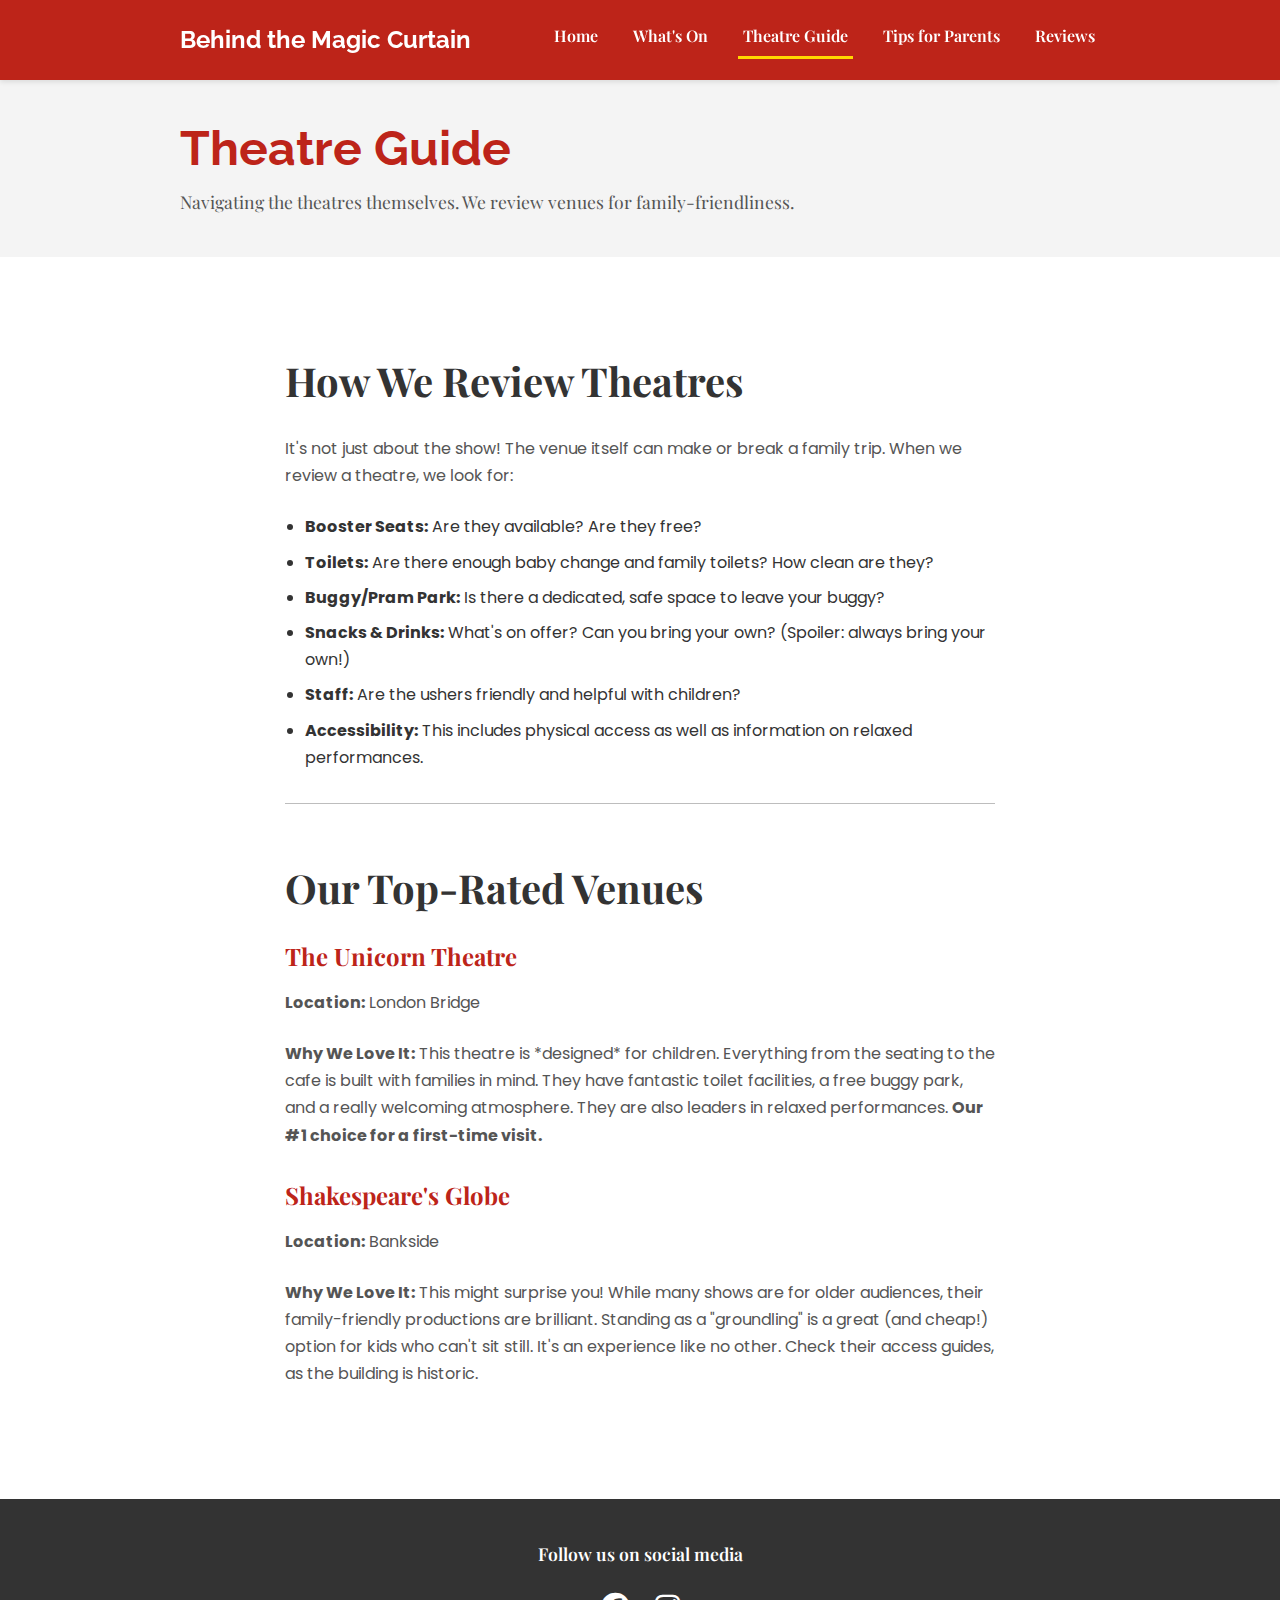
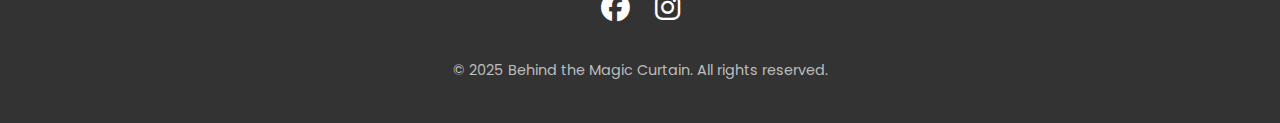
<file: theatre-guide.html>
<!DOCTYPE html>
<html lang="en">
<head>
    <meta charset="UTF-8">
    <meta name="viewport" content="width=device-width, initial-scale=1.0">
    <title>Theatre Guide | Behind the Magic Curtain</title>
    <link rel="preconnect" href="https://fonts.googleapis.com">
    <link rel="preconnect" href="https://fonts.gstatic.com" crossorigin>
    <link href="https://fonts.googleapis.com/css2?family=Playfair+Display:wght@700&family=Poppins:wght@400;600&family=Raleway:wght@500;700&display=swap" rel="stylesheet">
    <link rel="stylesheet" href="style.css">
    <link rel="stylesheet" href="https://cdnjs.cloudflare.com/ajax/libs/font-awesome/6.5.2/css/all.min.css">

</head>
<body>

    <header class="site-header">
        <div class="container">
            <div class="logo">
                <a href="index.html">Behind the Magic Curtain</a>
            </div>
            <nav class="main-nav">
                <button class="nav-toggle" aria-label="toggle navigation">
                    <span class="hamburger"></span>
                </button>
                <ul>
                    <li><a href="index.html">Home</a></li>
                    <li><a href="whats-on.html">What's On</a></li>
                    <li><a href="theatre-guide.html" class="active">Theatre Guide</a></li>
                    <li><a href="tips-for-parents.html">Tips for Parents</a></li>
                    <li><a href="reviews.html">Reviews</a></li>
                </ul>
            </nav>
        </div>
    </header>

    <main>
        <section class="page-header">
            <div class="container">
                <h1>Theatre Guide</h1>
                <p>Navigating the theatres themselves. We review venues for family-friendliness.</p>
            </div>
        </section>

        <section class="page-content">
            <div class="container content-article">
                
                <h2>How We Review Theatres</h2>
                <p>It's not just about the show! The venue itself can make or break a family trip. When we review a theatre, we look for:</p>
                <ul>
                    <li><strong>Booster Seats:</strong> Are they available? Are they free?</li>
                    <li><strong>Toilets:</strong> Are there enough baby change and family toilets? How clean are they?</li>
                    <li><strong>Buggy/Pram Park:</strong> Is there a dedicated, safe space to leave your buggy?</li>
                    <li><strong>Snacks & Drinks:</strong> What's on offer? Can you bring your own? (Spoiler: always bring your own!)</li>
                    <li><strong>Staff:</strong> Are the ushers friendly and helpful with children?</li>
                    <li><strong>Accessibility:</strong> This includes physical access as well as information on relaxed performances.</li>
                </ul>

                <hr>

                <h2>Our Top-Rated Venues</h2>

                <article class="venue-guide">
                    <h3>The Unicorn Theatre</h3>
                    <p><strong>Location:</strong> London Bridge</p>
                    <p><strong>Why We Love It:</strong> This theatre is *designed* for children. Everything from the seating to the cafe is built with families in mind. They have fantastic toilet facilities, a free buggy park, and a really welcoming atmosphere. They are also leaders in relaxed performances. <strong>Our #1 choice for a first-time visit.</strong></p>
                </article>
                <article class="venue-guide">
                    <h3>Shakespeare's Globe</h3>
                    <p><strong>Location:</strong> Bankside</p>
                    <p><strong>Why We Love It:</strong> This might surprise you! While many shows are for older audiences, their family-friendly productions are brilliant. Standing as a "groundling" is a great (and cheap!) option for kids who can't sit still. It's an experience like no other. Check their access guides, as the building is historic.</p>
                </article>
                </div>
        </section>

    </main>

<footer class="site-footer">
    <div class="container">

        <p class="footer-social-tagline">Follow us on social media</p>

        <div class="footer-social-links">
            <a href="https://www.facebook.com/share/1GMtoVD5PB/" target="_blank" aria-label="Visit our Facebook page">
                <i class="fa-brands fa-facebook"></i>
            </a>
            <a href="https://www.instagram.com/behind.the.magic.curtain" target="_blank" aria-label="Visit our Instagram page">
                <i class="fa-brands fa-instagram"></i>
            </a>
        </div>

        <p class="footer-copyright">&copy; 2025 Behind the Magic Curtain. All rights reserved.</p>

    </div>
</footer>


    <script src="script.js"></script>
</body>
</html>
</file>
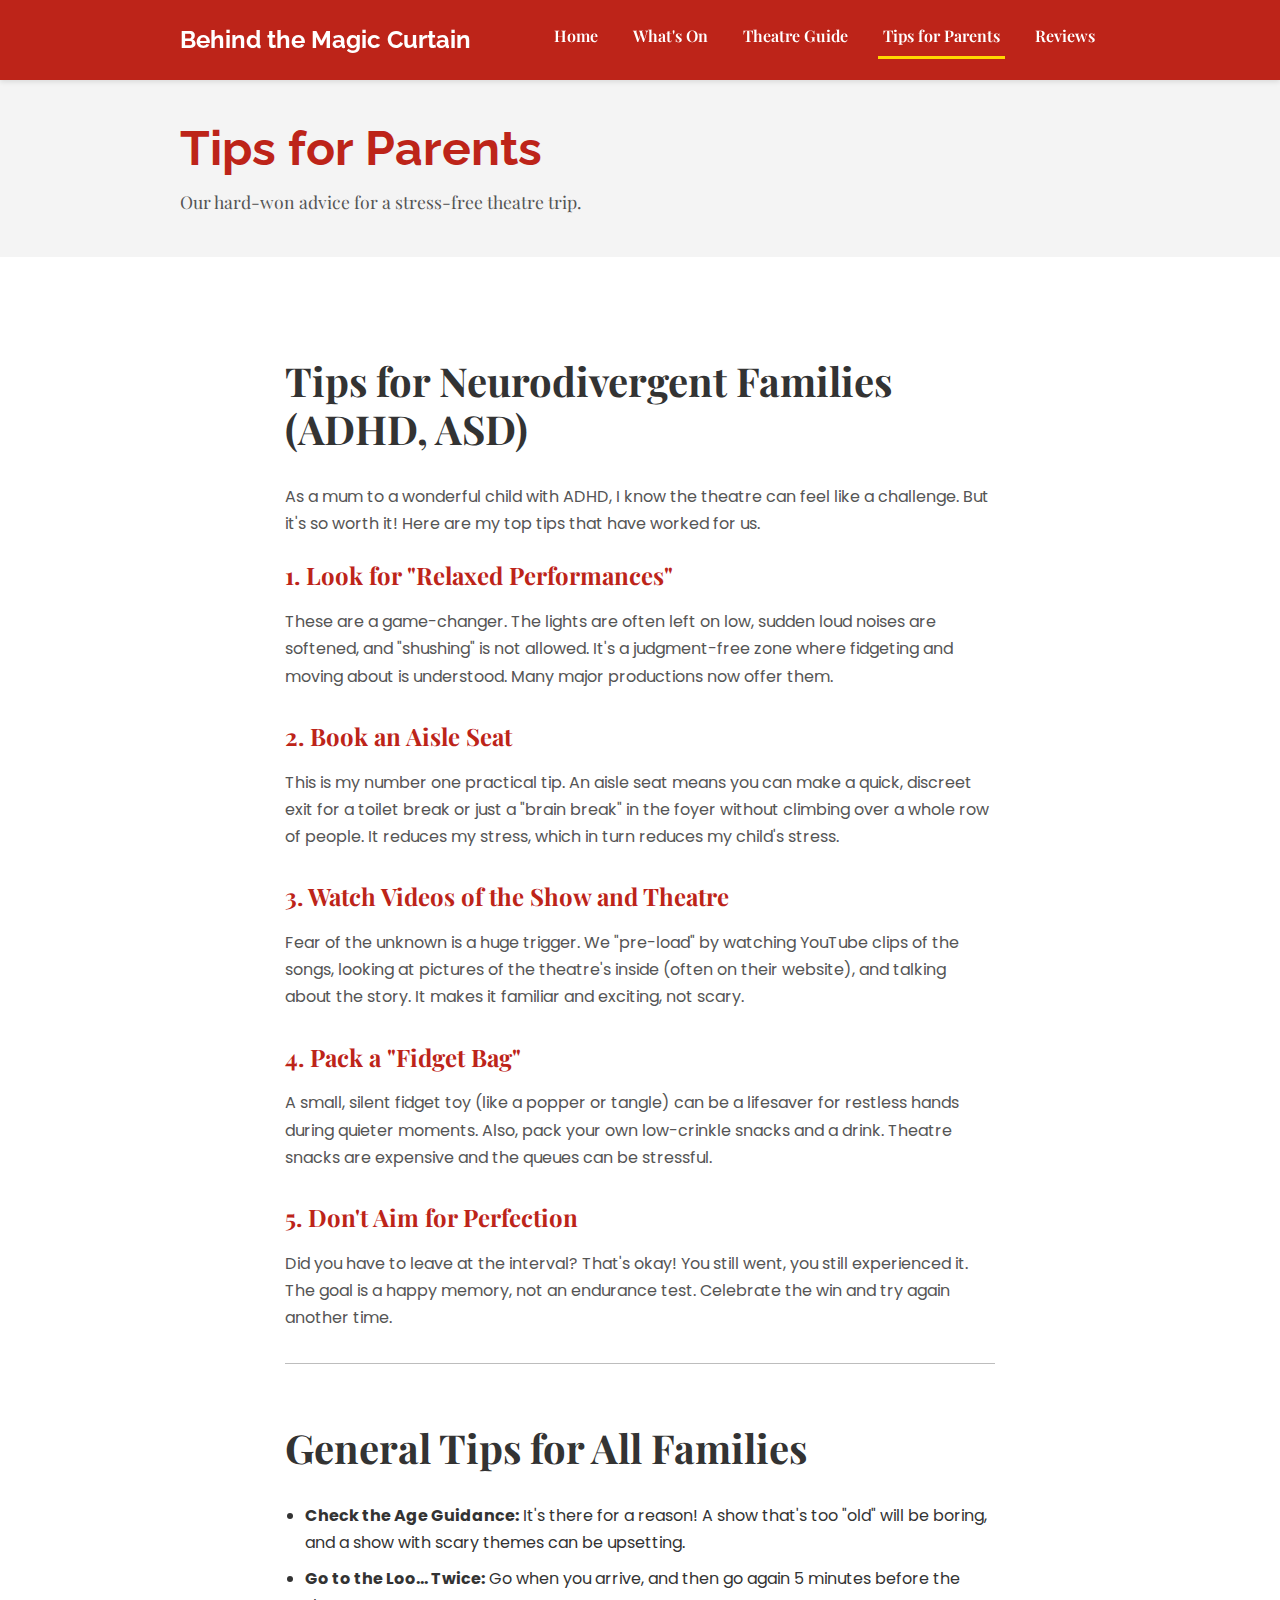
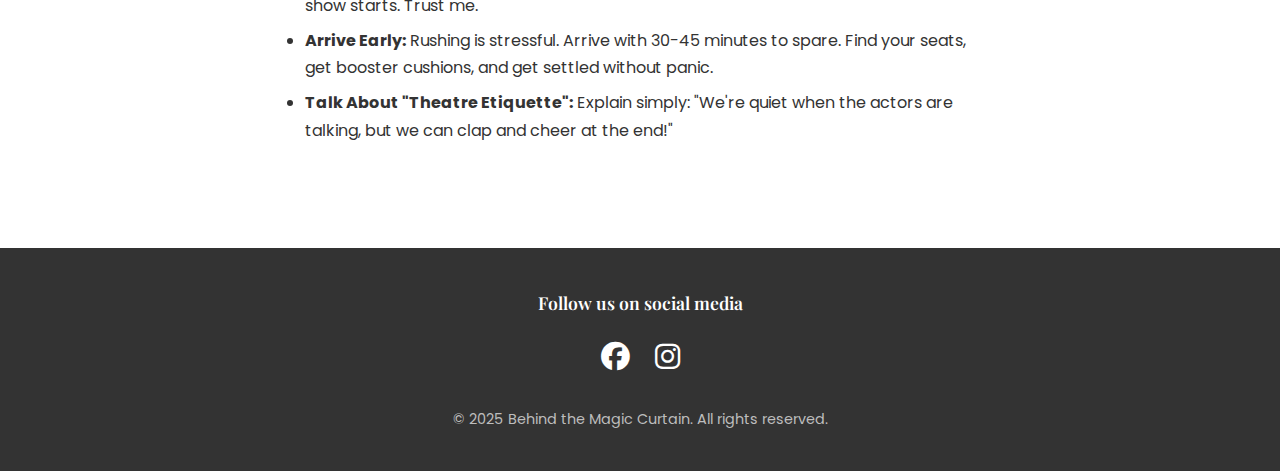
<file: tips-for-parents.html>
<!DOCTYPE html>
<html lang="en">
<head>
    <meta charset="UTF-8">
    <meta name="viewport" content="width=device-width, initial-scale=1.0">
    <title>Tips for Parents | Behind the Magic Curtain</title>
    <link rel="preconnect" href="https://fonts.googleapis.com">
    <link rel="preconnect" href="https://fonts.gstatic.com" crossorigin>
    <link href="https://fonts.googleapis.com/css2?family=Playfair+Display:wght@700&family=Poppins:wght@400;600&family=Raleway:wght@500;700&display=swap" rel="stylesheet">
    <link rel="stylesheet" href="style.css">
    <link rel="stylesheet" href="https://cdnjs.cloudflare.com/ajax/libs/font-awesome/6.5.2/css/all.min.css">

</head>
<body>

    <header class="site-header">
        <div class="container">
            <div class="logo">
                <a href="index.html">Behind the Magic Curtain</a>
            </div>
            <nav class="main-nav">
                <button class="nav-toggle" aria-label="toggle navigation">
                    <span class="hamburger"></span>
                </button>
                <ul>
                    <li><a href="index.html">Home</a></li>
                    <li><a href="whats-on.html">What's On</a></li>
                    <li><a href="theatre-guide.html">Theatre Guide</a></li>
                    <li><a href="tips-for-parents.html" class="active">Tips for Parents</a></li>
                    <li><a href="reviews.html">Reviews</a></li>
                </ul>
            </nav>
        </div>
    </header>

    <main>
        <section class="page-header">
            <div class="container">
                <h1>Tips for Parents</h1>
                <p>Our hard-won advice for a stress-free theatre trip.</p>
            </div>
        </section>

        <section class="page-content">
            <div class="container content-article">
                
                <h2>Tips for Neurodivergent Families (ADHD, ASD)</h2>
                <p>As a mum to a wonderful child with ADHD, I know the theatre can feel like a challenge. But it's so worth it! Here are my top tips that have worked for us.</p>
                
                <article>
                    <h3>1. Look for "Relaxed Performances"</h3>
                    <p>These are a game-changer. The lights are often left on low, sudden loud noises are softened, and "shushing" is not allowed. It's a judgment-free zone where fidgeting and moving about is understood. Many major productions now offer them.</p>
                </article>

                <article>
                    <h3>2. Book an Aisle Seat</h3>
                    <p>This is my number one practical tip. An aisle seat means you can make a quick, discreet exit for a toilet break or just a "brain break" in the foyer without climbing over a whole row of people. It reduces my stress, which in turn reduces my child's stress.</p>
                </article>

                <article>
                    <h3>3. Watch Videos of the Show and Theatre</h3>
                    <p>Fear of the unknown is a huge trigger. We "pre-load" by watching YouTube clips of the songs, looking at pictures of the theatre's inside (often on their website), and talking about the story. It makes it familiar and exciting, not scary.</p>
                </article>

                <article>
                    <h3>4. Pack a "Fidget Bag"</h3>
                    <p>A small, silent fidget toy (like a popper or tangle) can be a lifesaver for restless hands during quieter moments. Also, pack your own low-crinkle snacks and a drink. Theatre snacks are expensive and the queues can be stressful.</p>
                </article>

                <article>
                    <h3>5. Don't Aim for Perfection</h3>
                    <p>Did you have to leave at the interval? That's okay! You still went, you still experienced it. The goal is a happy memory, not an endurance test. Celebrate the win and try again another time.</p>
                </article>

                <hr>

                <h2>General Tips for All Families</h2>
                <ul>
                    <li><strong>Check the Age Guidance:</strong> It's there for a reason! A show that's too "old" will be boring, and a show with scary themes can be upsetting.</li>
                    <li><strong>Go to the Loo... Twice:</strong> Go when you arrive, and then go again 5 minutes before the show starts. Trust me.</li>
                    <li><strong>Arrive Early:</strong> Rushing is stressful. Arrive with 30-45 minutes to spare. Find your seats, get booster cushions, and get settled without panic.</li>
                    <li><strong>Talk About "Theatre Etiquette":</strong> Explain simply: "We're quiet when the actors are talking, but we can clap and cheer at the end!"</li>
                </ul>

            </div>
        </section>

    </main>

<footer class="site-footer">
    <div class="container">

        <p class="footer-social-tagline">Follow us on social media</p>

        <div class="footer-social-links">
            <a href="https://www.facebook.com/share/1GMtoVD5PB/" target="_blank" aria-label="Visit our Facebook page">
                <i class="fa-brands fa-facebook"></i>
            </a>
            <a href="https://www.instagram.com/behind.the.magic.curtain" target="_blank" aria-label="Visit our Instagram page">
                <i class="fa-brands fa-instagram"></i>
            </a>
        </div>

        <p class="footer-copyright">&copy; 2025 Behind the Magic Curtain. All rights reserved.</p>

    </div>
</footer>


    <script src="script.js"></script>
</body>
</html>
</file>
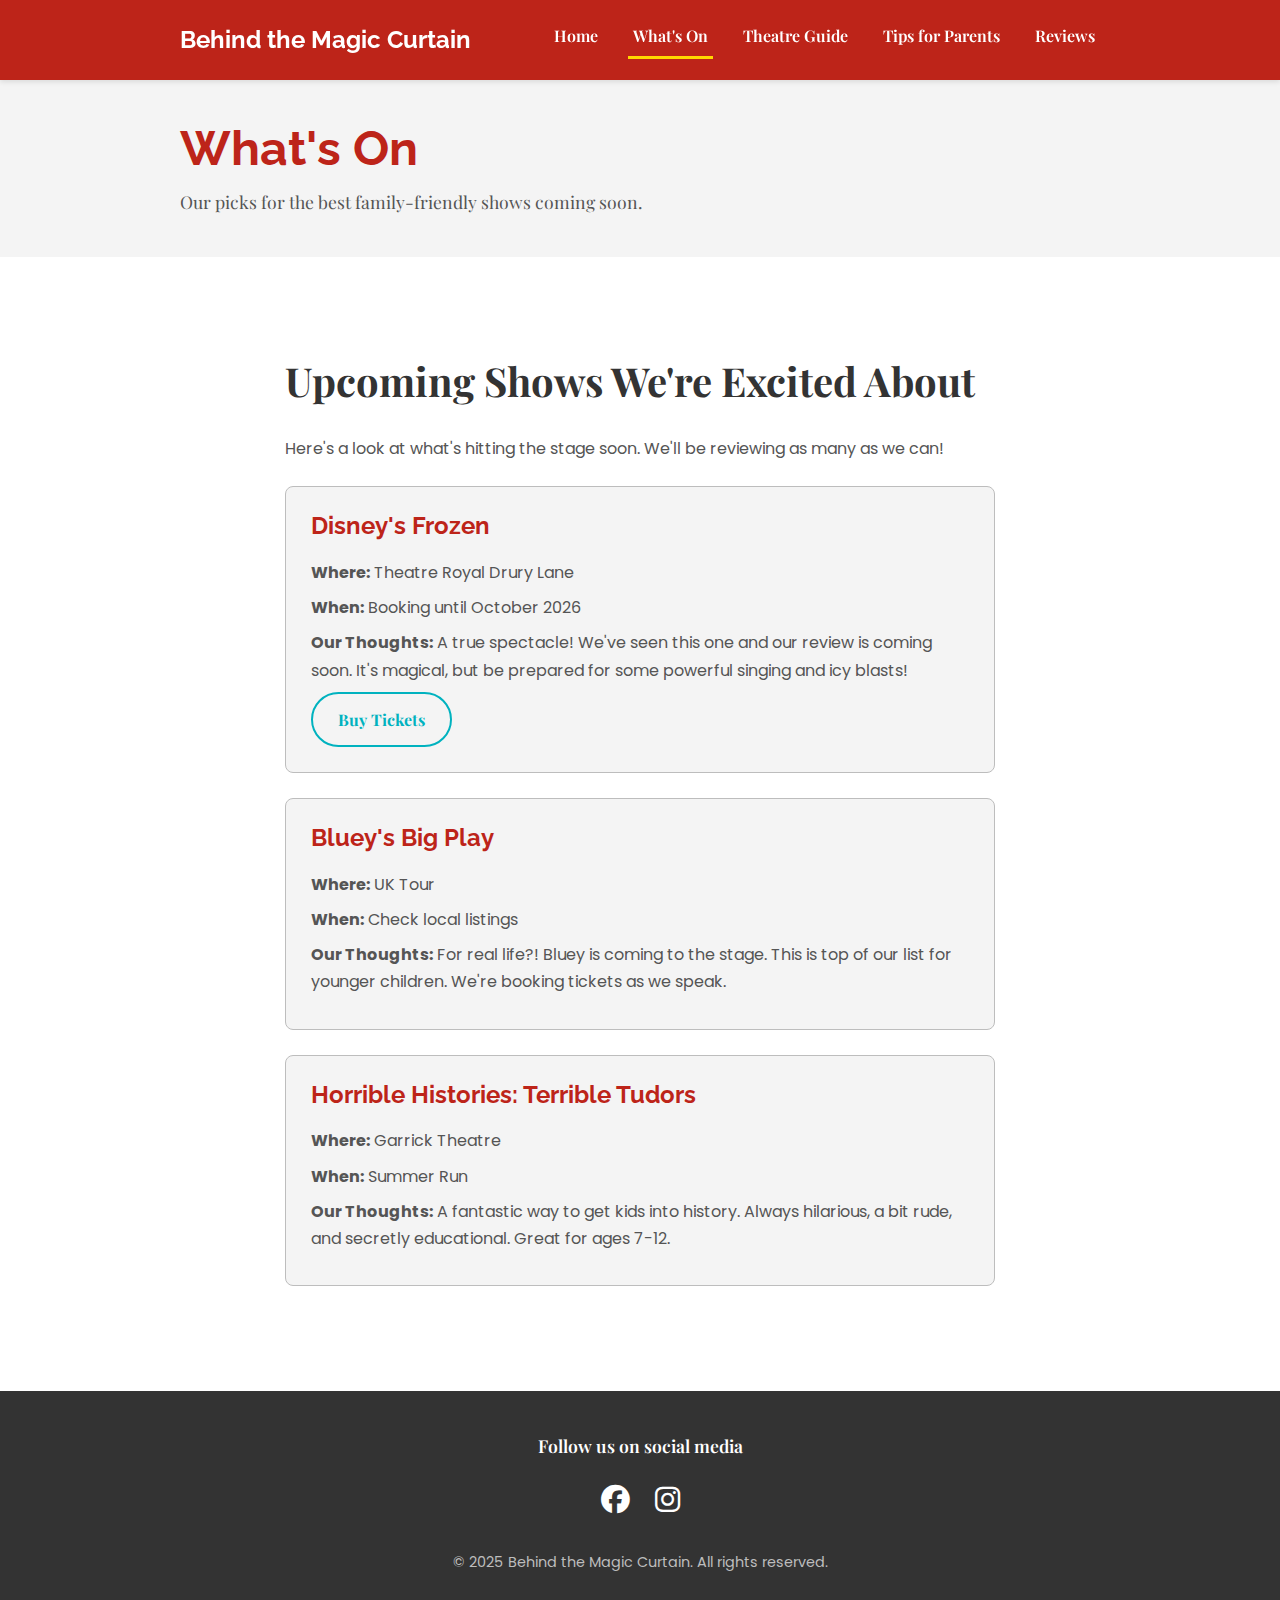
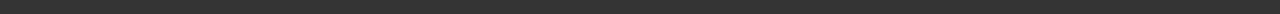
<file: whats-on.html>
<!DOCTYPE html>
<html lang="en">
<head>
    <meta charset="UTF-8">
    <meta name="viewport" content="width=device-width, initial-scale=1.0">
    <title>What's On | Behind the Magic Curtain</title>
    <link rel="preconnect" href="https://fonts.googleapis.com">
    <link rel="preconnect" href="https://fonts.gstatic.com" crossorigin>
    <link href="https://fonts.googleapis.com/css2?family=Playfair+Display:wght@700&family=Poppins:wght@400;600&family=Raleway:wght@500;700&display=swap" rel="stylesheet">
    <link rel="stylesheet" href="style.css">
    <link rel="stylesheet" href="https://cdnjs.cloudflare.com/ajax/libs/font-awesome/6.5.2/css/all.min.css">

</head>
<body>

    <header class="site-header">
        <div class="container">
            <div class="logo">
                <a href="index.html">Behind the Magic Curtain</a>
            </div>
            <nav class="main-nav">
                <button class="nav-toggle" aria-label="toggle navigation">
                    <span class="hamburger"></span>
                </button>
                <ul>
                    <li><a href="index.html">Home</a></li>
                    <li><a href="whats-on.html" class="active">What's On</a></li>
                    <li><a href="theatre-guide.html">Theatre Guide</a></li>
                    <li><a href="tips-for-parents.html">Tips for Parents</a></li>
                    <li><a href="reviews.html">Reviews</a></li>
                </ul>
            </nav>
        </div>
    </header>

    <main>
        <section class="page-header">
            <div class="container">
                <h1>What's On</h1>
                <p>Our picks for the best family-friendly shows coming soon.</p>
            </div>
        </section>

        <section class="page-content">
            <div class="container content-article">
                
                <h2>Upcoming Shows We're Excited About</h2>
                <p>Here's a look at what's hitting the stage soon. We'll be reviewing as many as we can!</p>

               <div class="listing-item">
    <h3>Disney's Frozen</h3>
    <p><strong>Where:</strong> Theatre Royal Drury Lane</p>
    <p><strong>When:</strong> Booking until October 2026</p>
    <p><strong>Our Thoughts:</strong> A true spectacle! We've seen this one and our review is coming soon. It's magical, but be prepared for some powerful singing and icy blasts!</p>
    
    <a href="https://www.officiallondontheatre.com/tickets/" class="btn btn-secondary">Buy Tickets</a>
    
</div>
                <div class="listing-item">
                    <h3>Bluey's Big Play</h3>
                    <p><strong>Where:</strong> UK Tour</p>
                    <p><strong>When:</strong> Check local listings</p>
                    <p><strong>Our Thoughts:</strong> For real life?! Bluey is coming to the stage. This is top of our list for younger children. We're booking tickets as we speak.</p>
                </div>
                <div class="listing-item">
                    <h3>Horrible Histories: Terrible Tudors</h3>
                    <p><strong>Where:</strong> Garrick Theatre</p>
                    <p><strong>When:</strong> Summer Run</p>
                    <p><strong>Our Thoughts:</strong> A fantastic way to get kids into history. Always hilarious, a bit rude, and secretly educational. Great for ages 7-12.</p>
                </div>
                </div>
        </section>

    </main>

<footer class="site-footer">
    <div class="container">

        <p class="footer-social-tagline">Follow us on social media</p>

        <div class="footer-social-links">
            <a href="https://www.facebook.com/share/1GMtoVD5PB/" target="_blank" aria-label="Visit our Facebook page">
                <i class="fa-brands fa-facebook"></i>
            </a>
            <a href="https://www.instagram.com/behind.the.magic.curtain" target="_blank" aria-label="Visit our Instagram page">
                <i class="fa-brands fa-instagram"></i>
            </a>
        </div>

        <p class="footer-copyright">&copy; 2025 Behind the Magic Curtain. All rights reserved.</p>

    </div>
</footer>


    <script src="script.js"></script>
</body>
</html>
</file>
<file: style.css>
/*
 * BEHIND THE MAGIC CURTAIN - STYLESHEET
 *
 * This file controls all the colours, fonts, and layout.
 * You don't need to edit this unless you want to change the brand.
 *
 */

/* ---------------------------------- */
/* Brand Variables               */
/* ---------------------------------- */

:root {
    /* Primary Colours */
    --color-primary: #bd2419;    /* Theatre Red */
    --color-secondary: #ffd700;  /* Gold */
    --color-accent: #00b2bf;     /* Teal */

    /* Secondary Colours */
    --color-text: #333333;      /* Dark grey (softer than black) */
    --color-text-light: #555555;
    --color-border: #bdbdbd;
    --color-bg-light: #f4f4f4;
    --color-bg-white: #ffffff;

    /* Tertiary (Tag) Colours */
    --color-tag-1: #00eff2; /* adhd */
    --color-tag-2: #bf00b2; /* age */
    --color-tag-3: #00bf0d; /* sensory */

    /* Fonts */
    /* --- UPDATED as per your request --- */
    --font-heading: 'Raleway', sans-serif;         /* Was Playfair Display */
    --font-subheading: 'Playfair Display', serif;  /* Was Raleway */
    /* --- End Update --- */
    --font-body: 'Poppins', sans-serif;

    /* Layout */
    --container-width: 960px;
    --header-height: 80px;
}

/* ---------------------------------- */
/* Global Reset & Body           */
/* ---------------------------------- */

* {
    box-sizing: border-box;
    margin: 0;
    padding: 0;
}

html {
    scroll-behavior: smooth;
}

body {
    font-family: var(--font-body);
    font-size: 16px;
    line-height: 1.7;
    color: var(--color-text);
    background-color: var(--color-bg-white);
}

.container {
    max-width: var(--container-width);
    margin: 0 auto;
    padding: 0 20px;
}

img {
    max-width: 100%;
    height: auto;
}

a {
    color: var(--color-accent);
    text-decoration: none;
    transition: color 0.3s ease;
}

a:hover {
    color: var(--color-primary);
}

/* ---------------------------------- */
/* Typography                    */
/* ---------------------------------- */

h1, h2, h3, h4 {
    margin-bottom: 0.75em;
    line-height: 1.2;
}

h1 {
    font-family: var(--font-heading);
    font-size: 3.5rem;
    color: var(--color-primary);
}

h2 {
    font-family: var(--font-subheading);
    font-weight: 700;
    font-size: 2.5rem;
    color: var(--color-text);
    margin-top: 1.5em;
}

h3 {
    font-family: var(--font-subheading);
    font-weight: 700;
    font-size: 1.5rem;
    color: var(--color-text);
}

p {
    margin-bottom: 1.5em;
    color: var(--color-text-light);
}

ul, ol {
    margin-bottom: 1.5em;
    padding-left: 20px;
}

li {
    margin-bottom: 0.5em;
}

hr {
    border: 0;
    height: 1px;
    background: var(--color-border);
    margin: 2em 0;
}

/* ---------------------------------- */
/* Header & Navigation           */
/* ---------------------------------- */

.site-header {
    background-color: var(--color-primary);
    color: var(--color-bg-white);
    height: var(--header-height);
    display: flex;
    align-items: center;
    box-shadow: 0 2px 5px rgba(0,0,0,0.1);
    position: sticky;
    top: 0;
    z-index: 100;
}

.site-header .container {
    display: flex;
    justify-content: space-between;
    align-items: center;
    width: 100%;
}

.logo a {
    font-family: var(--font-heading);
    font-size: 1.5rem;
    color: var(--color-bg-white);
    font-weight: 700;
}

.main-nav ul {
    list-style: none;
    display: flex;
    gap: 25px;
    margin: 0;
    padding: 0;
}

.main-nav a {
    font-family: var(--font-subheading);
    font-weight: 600;
    color: var(--color-bg-white);
    padding: 10px 5px;
    border-bottom: 3px solid transparent;
    transition: border-bottom 0.3s ease;
}

.main-nav a:hover,
.main-nav a.active {
    border-bottom-color: var(--color-secondary);
}

.nav-toggle {
    display: none; /* Hidden on desktop */
    background: transparent;
    border: none;
    cursor: pointer;
}

.hamburger {
    display: block;
    position: relative;
    width: 25px;
    height: 3px;
    background: var(--color-bg-white);
    border-radius: 3px;
    transition: all 0.3s ease-in-out;
}

.hamburger::before,
.hamburger::after {
    content: '';
    position: absolute;
    left: 0;
    width: 100%;
    height: 3px;
    background: var(--color-bg-white);
    border-radius: 3px;
    transition: all 0.3s ease-in-out;
}

.hamburger::before {
    top: -8px;
}

.hamburger::after {
    bottom: -8px;
}

/* ---------------------------------- */
/* Buttons                       */
/* ---------------------------------- */

.btn {
    display: inline-block;
    font-family: var(--font-subheading);
    font-weight: 700;
    padding: 12px 25px;
    border-radius: 50px;
    text-decoration: none;
    border: 2px solid transparent;
    transition: all 0.3s ease;
}

.btn-primary {
    background-color: var(--color-secondary);
    color: var(--color-text);
    border-color: var(--color-secondary);
}

.btn-primary:hover {
    background-color: var(--color-bg-white);
    color: var(--color-text);
}

.btn-secondary {
    background-color: transparent;
    color: var(--color-accent);
    border-color: var(--color-accent);
}

.btn-secondary:hover {
    background-color: var(--color-accent);
    color: var(--color-bg-white);
}


/* ---------------------------------- */
/* Page Sections                 */
/* ---------------------------------- */

section {
    padding: 60px 0;
}

/* Hero Section (Homepage) */
.hero {
    background-color: var(--color-bg-light);
    text-align: center;
    padding: 80px 0;
}

.hero h1 {
    font-size: 4.5rem;
}

.hero .subtitle {
    font-family: var(--font-subheading);
    font-size: 1.25rem;
    color: var(--color-text-light);
    max-width: 600px;
    margin: 0 auto 30px auto;
}

/* Call to Action Section */
.cta {
    background-color: var(--color-accent);
    color: var(--color-bg-white);
    text-align: center;
}
.cta h2 {
    color: var(--color-bg-white);
    font-family: var(--font-heading);
}
.cta p {
    color: var(--color-bg-white);
    max-width: 600px;
    margin: 0 auto 30px auto;
}
.cta .btn-primary {
    background: var(--color-secondary);
    color: var(--color-text);
}
.cta .btn-primary:hover {
    background: var(--color-bg-white);
    color: var(--color-text);
}

/* Page Header (for subpages) */
.page-header {
    background-color: var(--color-bg-light);
    padding: 40px 0;
}
.page-header h1 {
    font-size: 3rem;
    margin-bottom: 0.2em;
}
.page-header p {
    font-family: var(--font-subheading);
    font-size: 1.1rem;
    color: var(--color-text-light);
    margin: 0;
}

/* Standard Page Content */
.page-content {
    padding: 40px 0;
}
.content-article {
    max-width: 750px; /* Good width for reading */
}

/* ---------------------------------- */
/* NEW: Welcome Section (Homepage) */
/* ---------------------------------- */

.btmc-welcome-section {
    background-color: #fefefe;
    padding: 60px 0;
}

/* --- Centered Intro/Outro Text --- */
.btmc-welcome-intro,
.btmc-welcome-outro {
    max-width: 750px; /* Great width for reading */
    margin: 0 auto 40px auto; /* Center the block */
    text-align: center; /* Center the text */
}

.btmc-welcome-intro h2 {
    font-family: var(--font-subheading); /* Playfair Display */
    font-weight: 900;
    font-size: 40px;
    color: var(--color-primary); /* Brand Red */
    margin-top: 0;
}

.btmc-welcome-intro p {
    font-size: 1.1rem;
    color: var(--color-text-light);
}

.btmc-welcome-outro {
    margin-top: 40px;
    margin-bottom: 0;
}

/* --- Feature Blocks (Image + Text) --- */
.btmc-feature-block {
    display: grid;
    grid-template-columns: 1fr 1fr;
    gap: 50px;
    align-items: center;
    margin-bottom: 30px;
}

/* This reverses the order for the second block */
.btmc-feature-block.reversed {
    grid-template-columns: 1fr 1fr;
}

.btmc-feature-block.reversed .btmc-feature-image {
    order: 2; /* Tells the image column to go second */
}
.btmc-feature-block.reversed .btmc-feature-text {
    order: 1; /* Tells the text column to go first */
}

.btmc-feature-text h3 {
    font-family: var(--font-subheading);
    font-size: 2rem;
    color: var(--color-primary);
    margin-top: 0;
}

.btmc-feature-text p {
    font-size: 16px;
    color: var(--color-text-light);
    line-height: 1.7; 
    margin-bottom: 20px; 
}

/* --- Image Styles --- */
.btmc-feature-image img,
.btmc-image-stack img {
    width: 100%;
    height: auto;
    border-radius: 8px;
    box-shadow: 0 5px 20px rgba(0, 0, 0, 0.08);
}

/* This creates the 2-image side-by-side stack */
.btmc-image-stack {
    display: grid;
    grid-template-columns: 1fr 1fr;
    gap: 15px;
    align-items: center;
}


/* ---------------------------------- */
/* Card Layout (for Reviews)     */
/* ---------------------------------- */

.card-grid {
    display: grid;
    grid-template-columns: repeat(3, 1fr);
    gap: 30px;
}

.card {
    background: var(--color-bg-white);
    border: 1px solid var(--color-border);
    border-radius: 8px;
    overflow: hidden;
    box-shadow: 0 4px 10px rgba(0,0,0,0.05);
    display: flex;
    flex-direction: column;
}

.card img {
    width: 100%;
    height: 200px;
    object-fit: cover;
    border-bottom: 1px solid var(--color-border);
}

.card-content {
    padding: 25px;
    display: flex;
    flex-direction: column;
    flex-grow: 1; /* Makes footer button stick to bottom */
}

.card-content h3 {
    font-family: var(--font-heading);
    font-size: 1.75rem;
    color: var(--color-primary);
}

.card-content p {
    font-size: 0.95rem;
    flex-grow: 1; /* Pushes button down */
}

.card-content .btn {
    margin-top: auto; /* Sticks button to bottom */
    align-self: flex-start;
}

.card-tags {
    display: flex;
    flex-wrap: wrap;
    gap: 8px;
    margin: 10px 0 15px 0;
}

.tag {
    font-family: var(--font-subheading);
    font-size: 0.75rem;
    font-weight: 700;
    padding: 4px 10px;
    border-radius: 20px;
    color: var(--color-text);
}
/* Using our bright tertiary colours for tags */
.tag-adhd { background-color: var(--color-tag-1); }
.tag-age { background-color: var(--color-tag-2); color: white; }
.tag-sensory { background-color: var(--color-tag-3); }
.tag-mature { background-color: #d700ff; color: white; }

/* ---------------------------------- */
/* Listing Item (What's On)      */
/* ---------------------------------- */

.listing-item {
    border: 1px solid var(--color-border);
    border-radius: 8px;
    padding: 25px;
    margin-bottom: 25px;
    background: var(--color-bg-light);
}
.listing-item h3 {
    font-family: var(--font-heading);
    color: var(--color-primary);
    margin-top: 0;
}
.listing-item p {
    margin-bottom: 0.5em;

    /* This adds a bit of space above the new button */
.listing-item .btn {
    margin-top: 15px; 
}
}

/* ---------------------------------- */
/* Article Item (Tips)           */
/* ---------------------------------- */
.content-article article {
    margin-bottom: 2em;
}
.content-article article h3 {
    font-family: var(--font-subheading);
    font-weight: 700;
    font-size: 1.5rem;
    color: var(--color-primary);
}

/* ---------------------------------- */
/* Footer                        */
/* ---------------------------------- */

.site-footer {
    background: var(--color-text);
    color: var(--color-border);
    padding: 40px 0;
    text-align: center;
    margin-top: 40px;
}

.footer-social-tagline {
    font-family: var(--font-subheading);
    font-size: 1.1rem;
    font-weight: 600;
    color: var(--color-bg-white);
    margin: 0 0 15px 0;
}

.footer-social-links {
    display: flex;
    justify-content: center;
    gap: 25px; /* Space between icons */
    margin-bottom: 25px;
}

.footer-social-links a {
    color: var(--color-bg-white);
    font-size: 1.8rem; /* How big the icons are */
    transition: all 0.3s ease;
    display: inline-block; /* Allows for transform */
}

.footer-social-links a:hover {
    color: var(--color-secondary); /* Hover turns them gold! */
    transform: scale(1.1) translateY(-3px); /* Makes them "pop" */
}

.footer-copyright {
    font-size: 0.9rem;
    color: var(--color-border);
    margin: 0;
}

/* ---------------------------------- */
/* Review Page Specifics         */
/* ---------------------------------- */

.review-header .card-tags {
    justify-content: center;
}

.review-subtitle {
    font-family: var(--font-subheading);
    font-size: 1.25rem;
    color: var(--color-text-light);
    margin-bottom: 0;
}

.review-main-image {
    width: 100%;
    border-radius: 8px;
    margin-bottom: 2.5em;
    box-shadow: 0 5px 20px rgba(0,0,0,0.1);
}

.content-article article {
    margin-bottom: 2em;
}

.content-article article h3 {
    font-family: var(--font-subheading);
    font-weight: 700;
    font-size: 1.5rem;
    color: var(--color-primary);
}


/* ---------------------------------- */
/* Swiper.js Carousel Styles     */
/* ---------------------------------- */

.review-gallery {
    margin: 3em 0;
}

.review-gallery h2 {
    font-family: var(--font-subheading);
    font-size: 2rem;
    color: var(--color-primary);
    text-align: center;
}

.swiper {
    width: 100%;
    height: 500px; /* You can change this height */
    border-radius: 8px;
    background: var(--color-bg-light);
}

.swiper-slide {
    text-align: center;
    font-size: 18px;
    background: #fff;
    display: flex;
    justify-content: center;
    align-items: center;
}

.swiper-slide img {
    display: block;
    width: 100%;
    height: 100%;
    object-fit: cover; /* This makes all images fit nicely */
}

/* This styles the arrows and dots to match your brand! */
.swiper-button-next,
.swiper-button-prev {
    color: var(--color-primary) !important; /* Your brand red */
}

.swiper-pagination-bullet-active {
    background: var(--color-primary) !important; /* Your brand red */
}

/* ---------------------------------- */
/* 1. Card Star Rating            */
/* (Uses the logic from the old, working version) */
/* ---------------------------------- */

.card-star-rating {
    position: relative; 
    display: inline-block; /* Use inline-block like the old version */
    font-size: 1.2rem; 
    margin-bottom: 15px;
    align-self: flex-start; /* This helps in a flex container */
}

.card-stars-empty,
.card-stars-full {
    display: flex; /* This was also in the old working version */
    gap: 3px; 
}

.card-stars-empty {
    color: #bdbdbd; 
}

.card-stars-full {
    position: absolute; 
    top: 0;
    left: 0;
    white-space: nowrap; 
    overflow: hidden; 
    color: var(--color-secondary); 
}

/* ---------------------------------- */
/* 2. Review Page Header Stars    */
/* (Uses the logic that correctly centers) */
/* ---------------------------------- */

.header-star-rating {
    position: relative; /* This is essential for clipping */
    font-size: 1.5rem;
    margin-top: 15px;
    margin-bottom: 15px;
    display: block; /* Block is fine here */
    width: max-content; 
    margin-left: auto; 
    margin-right: auto; 
}

.header-stars-empty,
.header-stars-full {
    display: flex; /* Flex is also fine here */
    gap: 3px;
}

.header-stars-empty {
    color: #bdbdbd;
}

.header-stars-full {
    position: absolute;
    top: 0;
    left: 0;
    white-space: nowrap;
    overflow: hidden;
    color: var(--color-secondary);
}


/* ---------------------------------- */
/* Mobile Responsive Design      */
/* ---------------------------------- */

@media (max-width: 768px) {
    h1 { font-size: 2.5rem; }
    .hero h1 { font-size: 3rem; }
    h2 { font-size: 2rem; }

    /* Show mobile menu toggle */
    .nav-toggle {
        display: block;
    }

    /* Mobile Nav styles */
    .main-nav {
        position: relative;
    }

    .main-nav ul {
        display: none; /* Hide nav by default */
        position: absolute;
        top: calc(var(--header-height) - 30px); /* Position below header */
        right: -20px;
        width: 250px;
        flex-direction: column;
        background: var(--color-primary);
        box-shadow: 0 5px 10px rgba(0,0,0,0.2);
        border-radius: 5px;
        padding: 10px;
        gap: 0;
    }

    /* This class is toggled by JavaScript */
    .main-nav.nav-open ul {
        display: flex;
    }

    .main-nav li {
        width: 100%;
    }

    .main-nav a {
        display: block;
        padding: 15px;
        width: 100%;
        border-bottom: 1px solid rgba(255,255,255,0.2);
    }
    .main-nav a:hover,
    .main-nav a.active {
        border-bottom: 1px solid rgba(255,255,255,0.2);
        background: rgba(0,0,0,0.1);
    }

    /* Mobile "X" icon */
    .nav-open .hamburger {
        background: transparent;
    }
    .nav-open .hamburger::before {
        transform: rotate(45deg) translate(5px, 6px);
    }
    .nav-open .hamburger::after {
        transform: rotate(-45deg) translate(5px, -6px);
    }


    /* Stack review cards */
    .card-grid {
        grid-template-columns: 1fr;
    }
    
   /* --- NEW: Welcome Section Mobile Styles --- */
    .btmc-feature-block,
    .btmc-feature-block.reversed {
        /* Stacks the columns on top of each other */
        grid-template-columns: 1fr; 
    }

    .btmc-feature-block.reversed .btmc-feature-image,
    .btmc-feature-block.reversed .btmc-feature-text {
        order: 0; /* Resets the order for mobile */
    }

    .btmc-feature-image {
        margin-bottom: 20px;
    }

    .btmc-welcome-intro h2 {
        font-size: 32px; 
    }

    .btmc-feature-text h3 {
        font-size: 1.75rem;
    }
    /* --- END: Welcome Section Mobile Styles --- */
}
</file>
